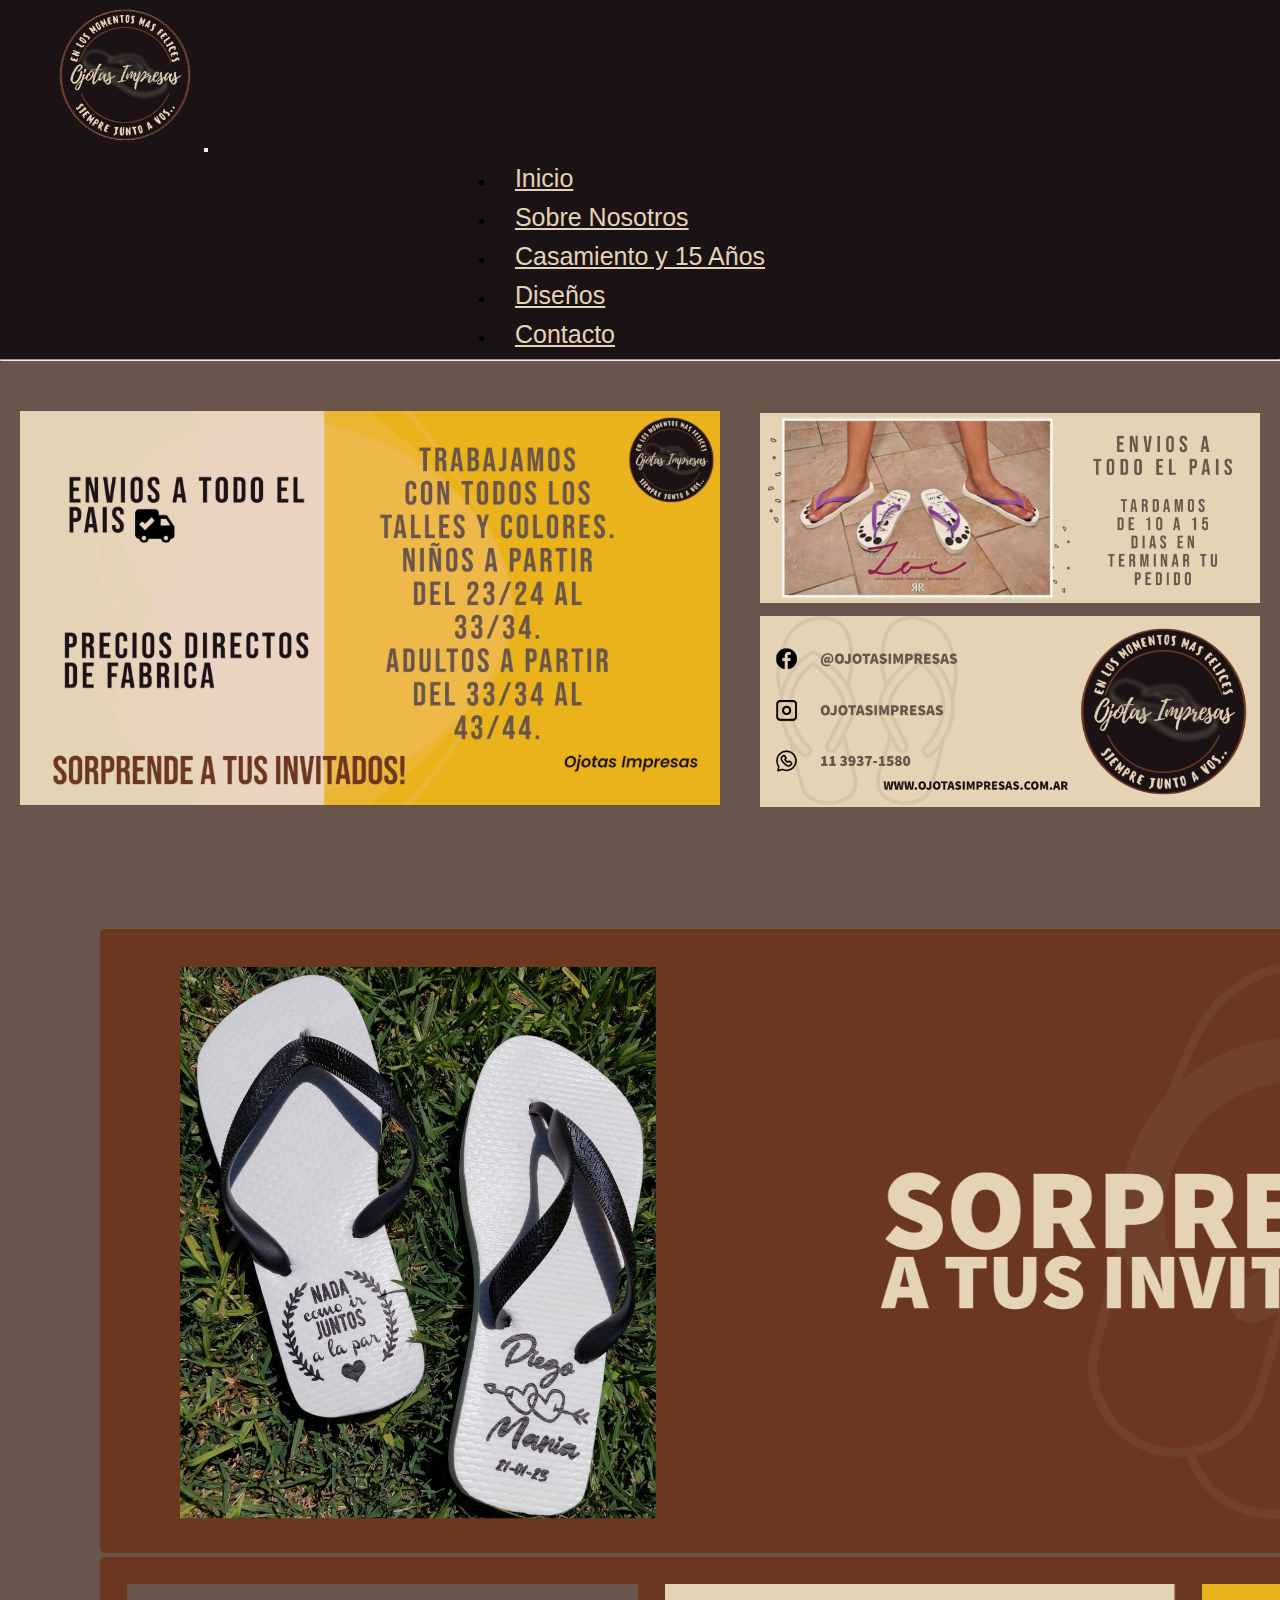
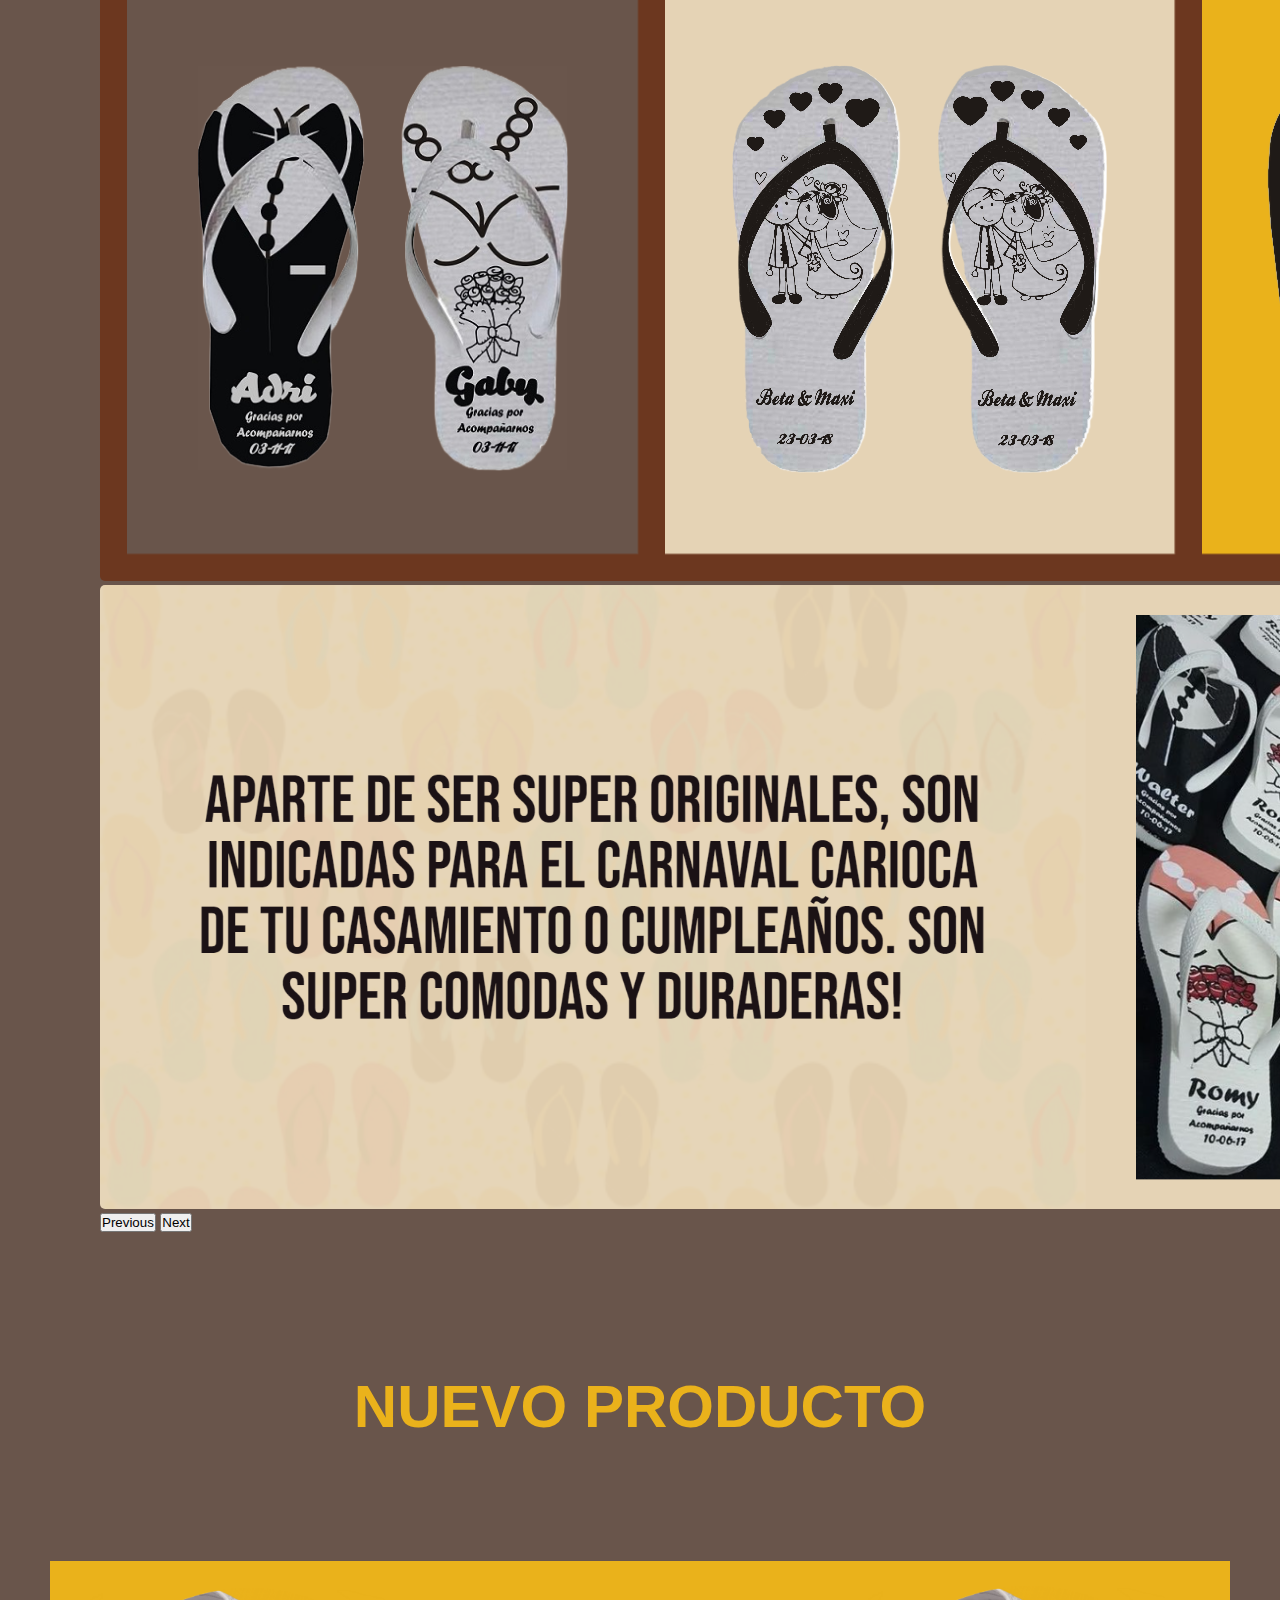
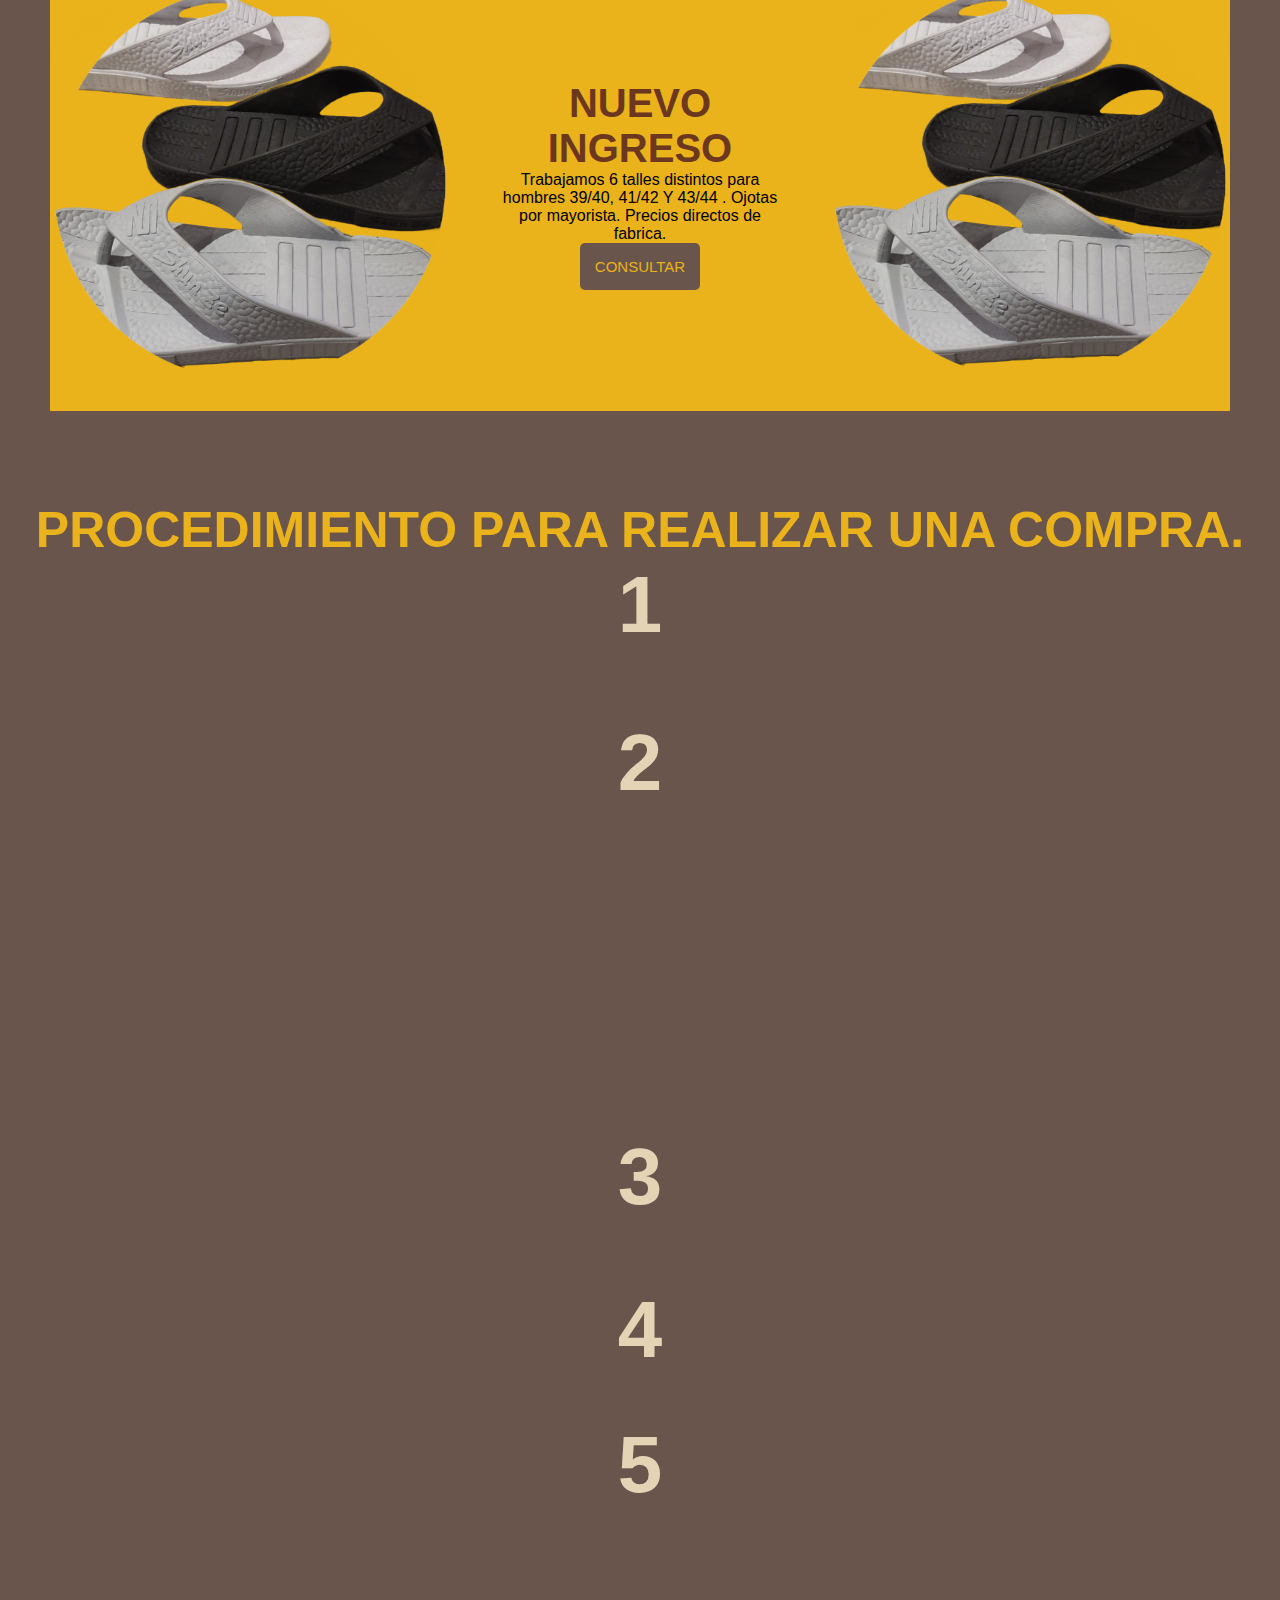
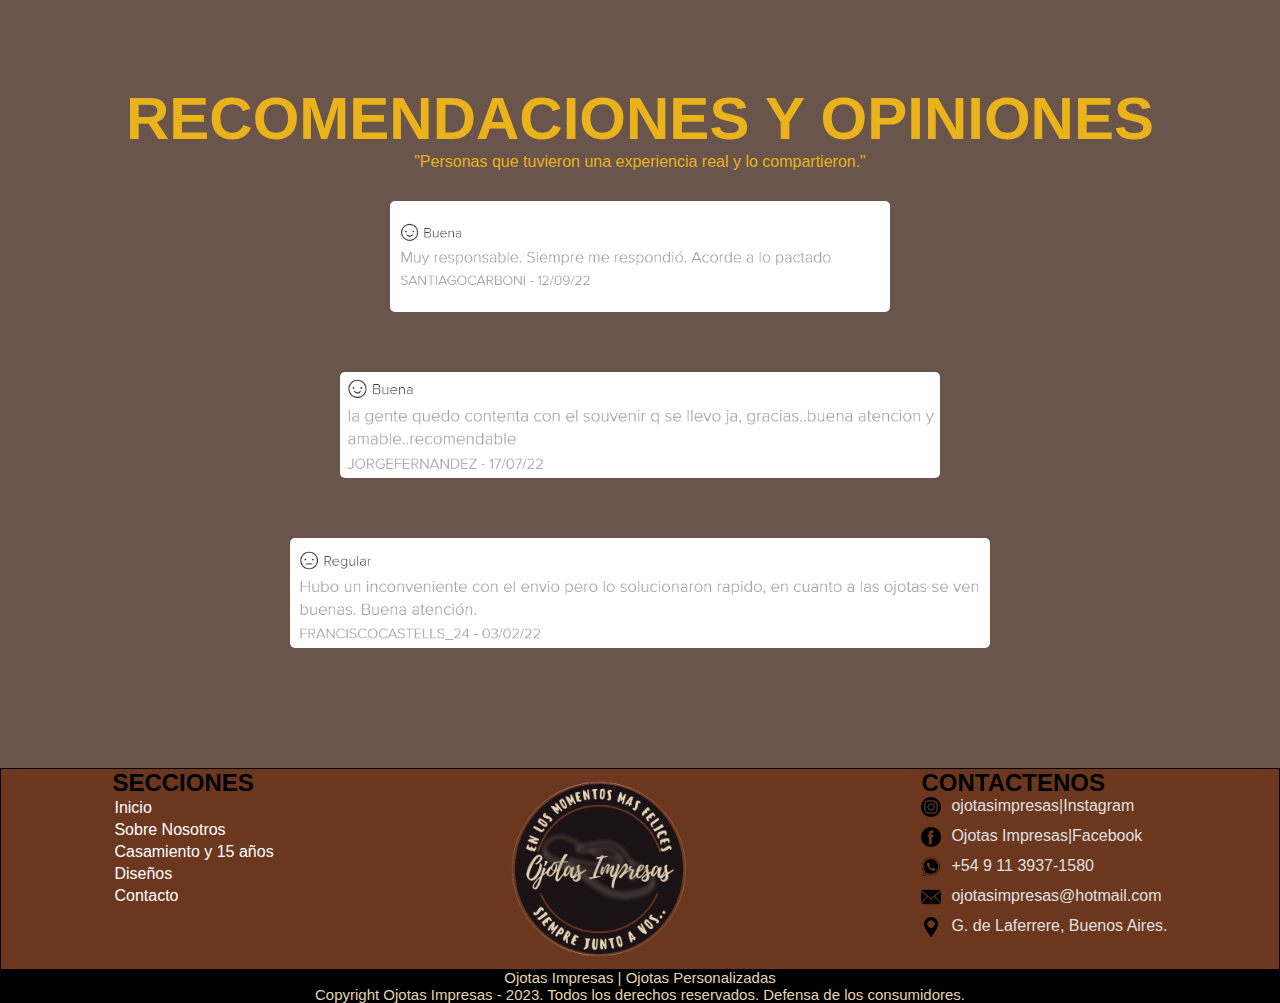
<file: index.html>
<!doctype html>
<html lang="en">

<head>
  <meta charset="utf-8">
  <meta name="viewport" content="width=device-width, initial-scale=1">
  <title>Ojotas Impresas</title>
  <link rel="stylesheet" href="style.css">
  <link href="https://cdn.jsdelivr.net/npm/bootstrap@5.2.3/dist/css/bootstrap.min.css" rel="stylesheet"
    integrity="sha384-rbsA2VBKQhggwzxH7pPCaAqO46MgnOM80zW1RWuH61DGLwZJEdK2Kadq2F9CUG65" crossorigin="anonymous">
  <link rel="stylesheet" href="https://unpkg.com/aos@next/dist/aos.css" />
</head>

<body>

  <header>
    <nav class="navbar navbar-expand-lg navbar-light colorNav">
      <div class="container-fluid">
        <img class="logoMenu" src="images/miLogo.png" alt="" width="150px">
        <button class="navbar-toggler" type="button" data-bs-toggle="collapse" data-bs-target="#navbarNav"
          aria-controls="navbarNav" aria-expanded="false" aria-label="Toggle navigation">
          <span class="navbar-toggler-icon"></span>
        </button>
        <div class="collapse navbar-collapse menuu" id="navbarNav">
          <ul class="navbar-nav">
            <li class="nav-item">
              <a class="nav-link active" aria-current="page" href="index.html">Inicio</a>
            </li>
            <li class="nav-item">
              <a class="nav-link" href="sobreNosotros.html">Sobre Nosotros</a>
            </li>
            <li class="nav-item">
              <a class="nav-link" href="casamientoInicio.html">Casamiento y 15 Años</a>
            </li>
            <li class="nav-item">
              <a class="nav-link" href="diseños.html">Diseños</a>
            </li>
            <li class="nav-item">
              <a class="nav-link" href="contacto.html">Contacto</a>
            </li>
          </ul>
        </div>
      </div>
    </nav>
    <hr class="separador">
  </header>

  <!-- menu mobile -->
  <div class="menuMobile">
    <nav class="navbar navbar-dark bg-dark">
      <div class="container-fluid">
        <img src="images/miLogo.png" alt="" width="80px">
        <button class="navbar-toggler" type="button" data-bs-toggle="offcanvas" data-bs-target="#offcanvasDarkNavbar"
          aria-controls="offcanvasDarkNavbar">
          <span class="navbar-toggler-icon"></span>
        </button>
        <div class="offcanvas offcanvas-end text-bg-dark" tabindex="-1" id="offcanvasDarkNavbar"
          aria-labelledby="offcanvasDarkNavbarLabel">
          <div class="offcanvas-header">
            <h5 class="offcanvas-title" id="offcanvasDarkNavbarLabel">Ojotas Impresas</h5>
            <button type="button" class="btn-close btn-close-white" data-bs-dismiss="offcanvas"
              aria-label="Close"></button>
          </div>
          <div class="offcanvas-body">
            <ul class="navbar-nav justify-content-end flex-grow-1 pe-3">
              <li class="nav-item">
                <a class="nav-link active" aria-current="page" href="index.html">Inicio</a>
              </li>
              <li class="nav-item">
                <a class="nav-link" href="sobreNosotros.html">Sobre Nosotros</a>
              </li>
              <li class="nav-item dropdown">
                <a class="nav-link dropdown-toggle" href="#" role="button" data-bs-toggle="dropdown"
                  aria-expanded="false">
                  Casamiento | 15 Años
                </a>
                <ul class="dropdown-menu dropdown-menu-dark">
                  <li><a class="dropdown-item" href="casamiento.html#casamientos">Casamiento</a></li>
                  <li><a class="dropdown-item" href="casamiento.html#quinceaños">15 Años</a></li>
                  <li><a class="dropdown-item" href="casamiento.html#otros">Otros</a></li>
                  <li>
                    <hr class="dropdown-divider">
                  </li>
                </ul>
              <li class="nav-item">
                <a class="nav-link" href="diseños.html">Diseños</a>
              </li>
              <li class="nav-item">
                <a class="nav-link" href="contacto.html">Contacto</a>
              </li>
              </li>
            </ul>
          </div>
        </div>
      </div>
    </nav>
  </div>

  <div class="carrousel">

    <div>
      <img src="images/fotoInicio.png" alt="" width="700px">
    </div>
    <div class="containerFotoMenu">
      <img src="images/fotoInicio6.png" alt="" width="500px" style="margin-bottom: 13px;">
      <img src="images/fotoInicio3.png" alt="" width="500px">
    </div>

  </div>
  <!-- carrusel mobile -->
  <div class="carrouselMobile">
    <img class="foto1" src="images/fotoInicio.png" alt="" width="90%">
    <img class="foto2" src="images/fotoInicio1.png" alt="" width="90%">
    <img src="images/fotoInicio3.png" alt="" width="90%">
  </div>

  <div class="carrusel">

    <div id="carouselExampleFade" class="carousel slide carousel-fade" data-bs-ride="carousel">
      <div class="carousel-inner">
        <div class="carousel-item active">
          <img style="border-radius: 5px;" src="images/carousel1.png" class="d-block w-100" alt="...">
        </div>
        <div class="carousel-item">
          <img style="border-radius: 5px;" src="images/carousel2.png" class="d-block w-100" alt="...">
        </div>
        <div class="carousel-item">
          <img style="border-radius: 5px;" src="images/carousel3.png" class="d-block w-100" alt="...">
        </div>
      </div>
      <button class="carousel-control-prev" type="button" data-bs-target="#carouselExampleFade" data-bs-slide="prev">
        <span class="carousel-control-prev-icon" aria-hidden="true"></span>
        <span class="visually-hidden">Previous</span>
      </button>
      <button class="carousel-control-next" type="button" data-bs-target="#carouselExampleFade" data-bs-slide="next">
        <span class="carousel-control-next-icon" aria-hidden="true"></span>
        <span class="visually-hidden">Next</span>
      </button>
    </div>

  </div>

  <div class="tittleNewProduct">

    <h1 class="tittleProductos">NUEVO PRODUCTO</h1>
  </div>

  <div class="contenedorNuevoProducto">

    <div class="containerNuevo">
      <img src="images/Mi proyecto (3).png" alt="" width="400px">
    </div>

    <div class="textoProducto">
      <h2 class="tittleProductos2">NUEVO INGRESO</h2>
      <p>Trabajamos 6 talles distintos para hombres 39/40, 41/42 Y 43/44 .
        Ojotas por mayorista.
        Precios directos de fabrica.
      </p>
      <a class="botonConsultar" href="contacto.html">CONSULTAR</a>
    </div>

    <div>
      <img src="images/Mi proyecto (3).png" alt="" width="400px">
    </div>


  </div>


  <div class="procedimientoCompra">
    <h1 style="font-size: 50px;" class="tittleProductos1">PROCEDIMIENTO PARA REALIZAR UNA COMPRA.</h1>
  </div>


  <div class="contenedorRecomendacionesNazi">

    <h1 style="font-size: 80px;" class="hache1">1</h1>
    <div data-aos="fade-left" data-aos-delay="200" data-aos-duration="2000" class="contenedorPaso fondo1">
      <p class="textPasos">INGRESA EN WWW.OJOTASIMPRESAS.COM.AR Y ELEGI EL DISEÑO QUE MAS TE GUSTE O HABLANOS Y CREAMOS
        TU DISEÑO!</p>
    </div>
    <h1 style="font-size: 80px;" class="hache1">2</h1>
    <div data-aos="fade-right" data-aos-delay="200" data-aos-duration="2000" class="contenedorPaso fondo2">
      <p class="textPasos">NOS ENVIAS UN MENSAJE A NUESTRO NUMERO DE WHATSAPP +54 1150149585 O PODES ENVIAR UN MAIL A
        "ojotasimpresas@hotmail.com"
        CON LOS SIGUIENTES DATOS:
      </p>
      <p class="textPasos2">- NOMBRE Y APELLIDO</p>
      <p class="textPasos2">- DNI</p>
      <p class="textPasos2">- CUIL</p>
      <p class="textPasos2">- DIRECCION</p>
      <p class="textPasos2">- CANTIDAD DE PARES</p>
      <p class="textPasos2">- ADJUNTAR DISEÑO A ELEGIR</p>
    </div>
    <h1 style="font-size: 80px;" class="hache1">3</h1>
    <div data-aos="fade-left" data-aos-delay="200" data-aos-duration="2000" class="contenedorPaso fondo3">
      <p class="textPasos1">VERIFICAMOS QUE SE HAYA ACREDITADO LA SEÑA O EL PAGO Y EMPEZAMOS A ARMAR TU PEDIDO </p>
    </div>
    <h1 style="font-size: 80px;" class="hache1">4</h1>
    <div data-aos="fade-right" data-aos-delay="200" data-aos-duration="2000" class="contenedorPaso fondo4">
      <p class="textPasos">PACTAMOS UNA FECHA DE ENTREGA APROXIMADA</p>
    </div>
    <h1 style="font-size: 80px;" class="hache1">5</h1>
    <div data-aos="fade-left" data-aos-delay="200" data-aos-duration="2000" class="contenedorPaso fondo5">
      <p class="textPasos">TERMINAMOS TU PEDIDO LO ENVIAMOS A LA TERMINAL Y LISTO!</p>
    </div>


  </div>

  <div class="recomend">
    <h1 class="tittleProductos1">RECOMENDACIONES Y OPINIONES</h1>
    <p>"Personas que tuvieron una experiencia real y lo compartieron."</p>
  </div>

  <div class="containerRecom">
    <img class="imgIzq" src="images/cliente1.png" alt="" width="500px">
    <img class="imgIzq" src="images/cliente3.png" alt="" width="600px">
    <img class="imgIzq" src="images/cliente2.png" alt="" width="700px">
  </div>

  <footer class="footer">

    <div class="sections">
      <h2 class="letraFooter" style="color: black; font-weight: 600;">SECCIONES</h2>
      <a class="aFooter" href="index.html">Inicio</a>
      <a class="aFooter" href="sobreNosotros.html">Sobre Nosotros</a>
      <a class="aFooter" href="casamientoInicio.html">Casamiento y 15 años</a>
      <a class="aFooter" href="diseños.html">Diseños</a>
      <a class="aFooter" href="contacto.html">Contacto</a>
    </div>

    <div class="metodosPago">

      <img src="images/miLogo.png" alt="" width="200px">

    </div>

    <div class="contactanos">
      <h2 class="letraFooter" style="color: black; font-weight: 600;">CONTACTENOS</h2>
      <div class="containerContactanos">
        <img src="images/icono-instagram.png" alt="" width="20px">
        ojotasimpresas|Instagram
      </div>

      <div class="containerContactanos">
        <img src="images/icono-facebook.png" alt="" width="20px">
        Ojotas Impresas|Facebook
      </div>

      <div class="containerContactanos">
        <img src="images/icono-whatsapp.png" alt="" width="20px">
        +54 9 11 3937-1580
      </div>

      <div class="containerContactanos">
        <img src="images/sobre-de-correo-electronico.png" alt="" width="20px">
        ojotasimpresas@hotmail.com
      </div>

      <div class="containerContactanos">
        <img src="images/marcador-de-posicion.png" alt="" width="20px">
        G. de Laferrere, Buenos Aires.
      </div>
    </div>



  </footer>
  <div class="derechos">
    <p class="textDerechos">Ojotas Impresas | Ojotas Personalizadas</p>
    <p class="textDerechos">Copyright Ojotas Impresas - 2023. Todos los derechos reservados. Defensa de los
      consumidores.</p>
  </div>


  <script src="https://unpkg.com/aos@next/dist/aos.js"></script>
  <script src="https://unpkg.com/aos@next/dist/aos.js"></script>
  <script>
    AOS.init();
  </script>
  <script src="https://cdn.jsdelivr.net/npm/bootstrap@5.2.3/dist/js/bootstrap.bundle.min.js"
    integrity="sha384-kenU1KFdBIe4zVF0s0G1M5b4hcpxyD9F7jL+jjXkk+Q2h455rYXK/7HAuoJl+0I4"
    crossorigin="anonymous"></script>
</body>

</html>
</file>
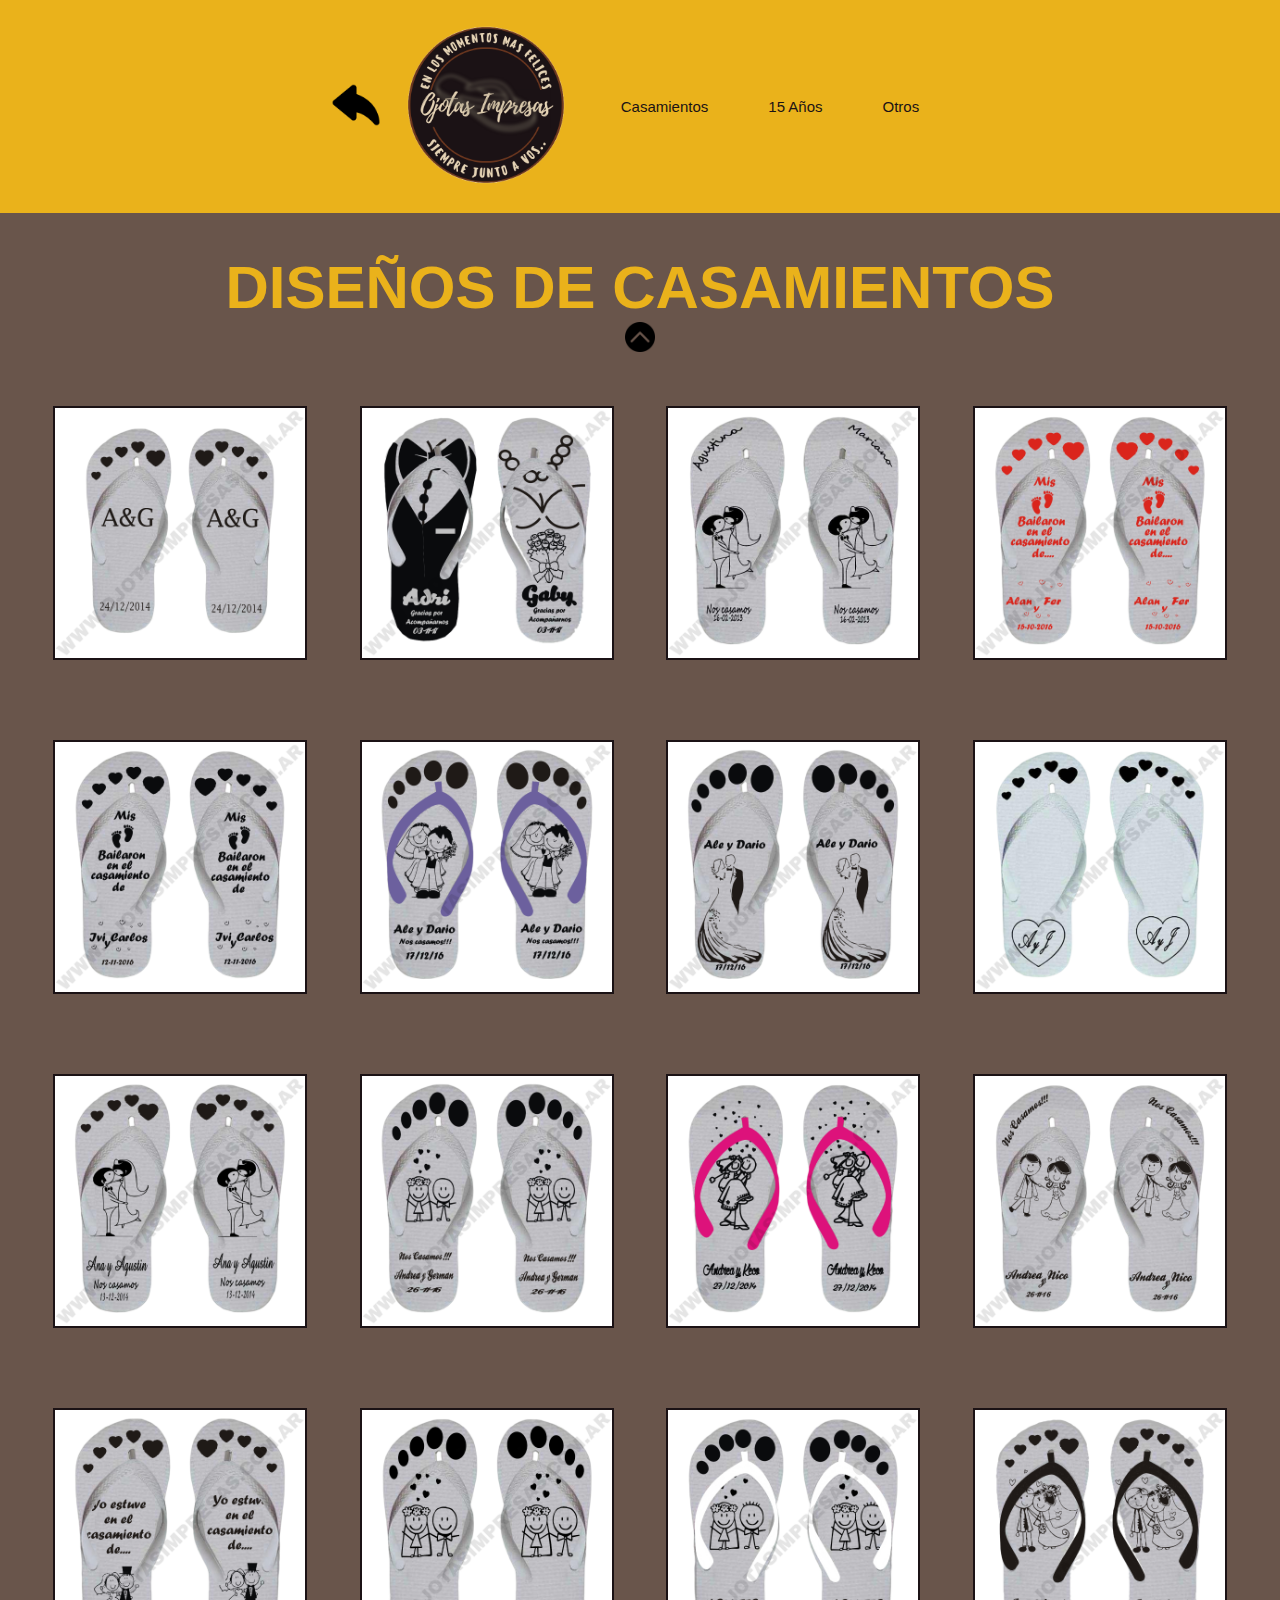
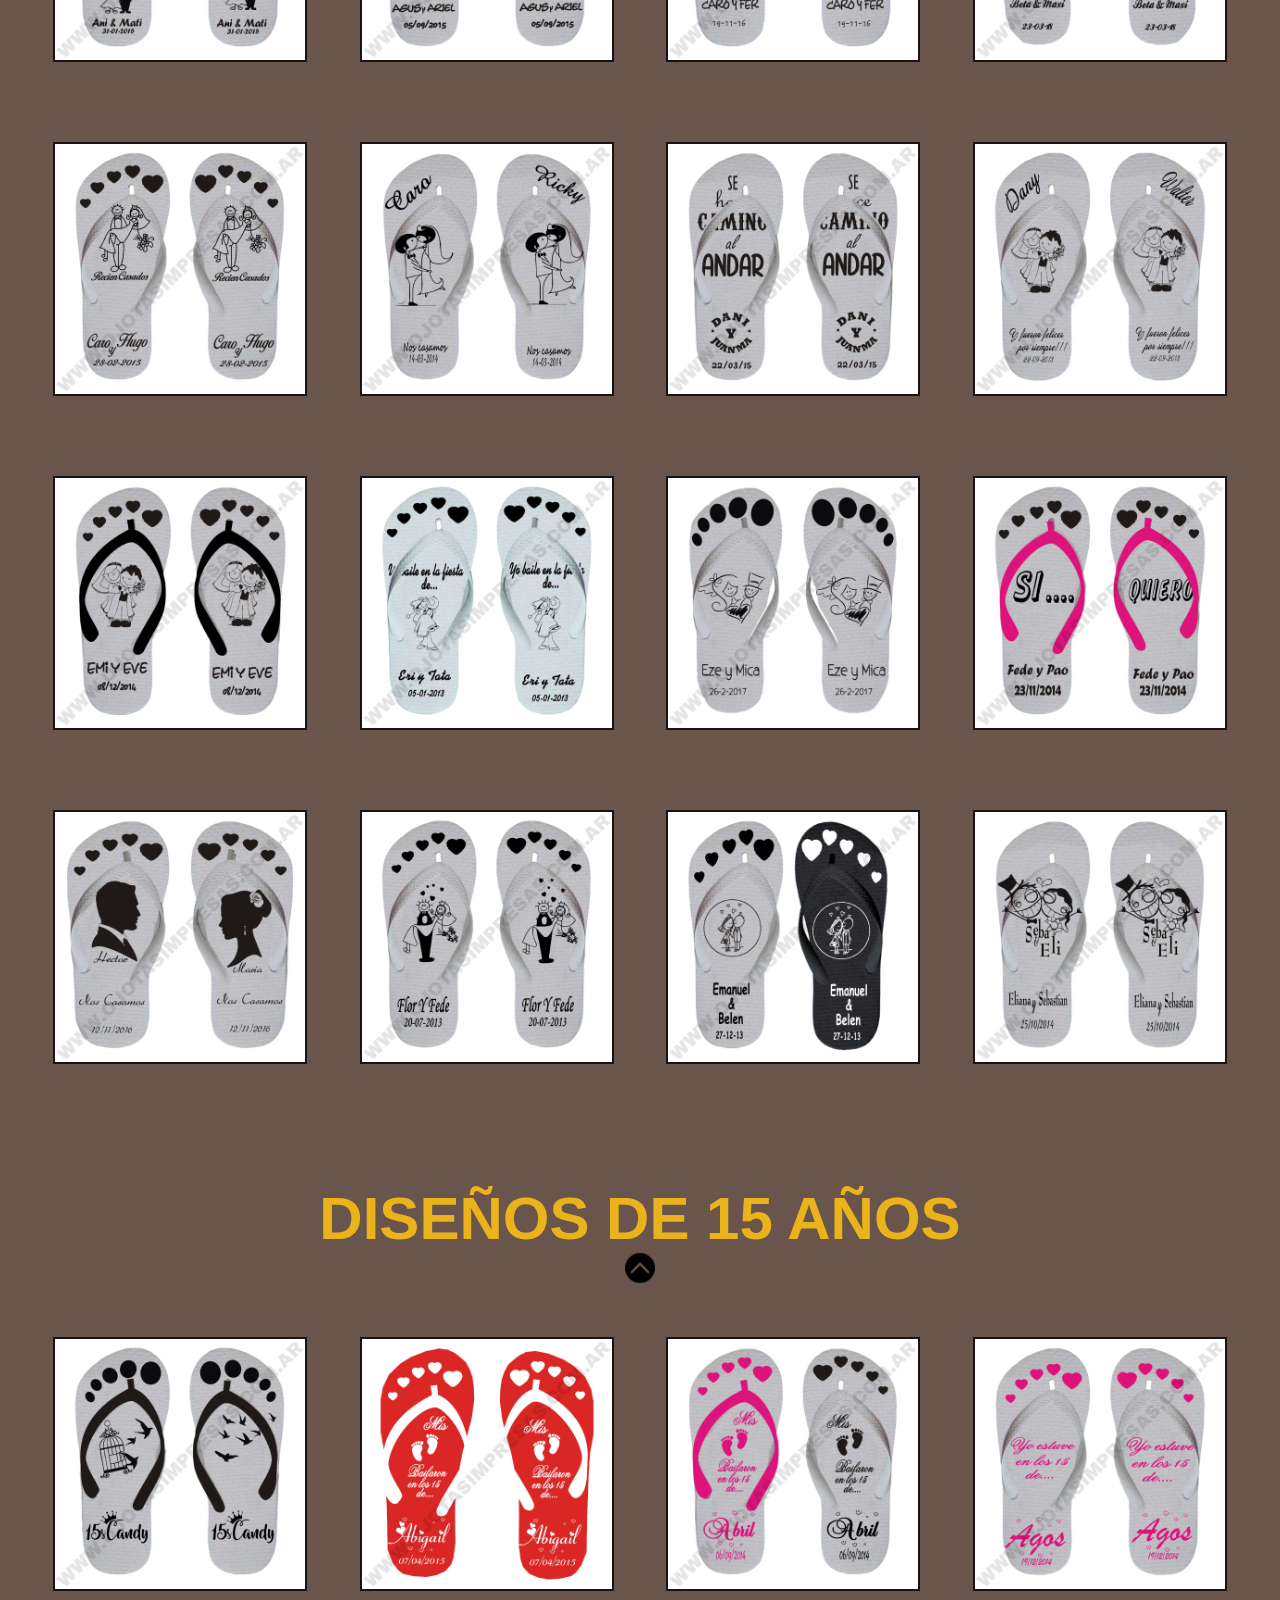
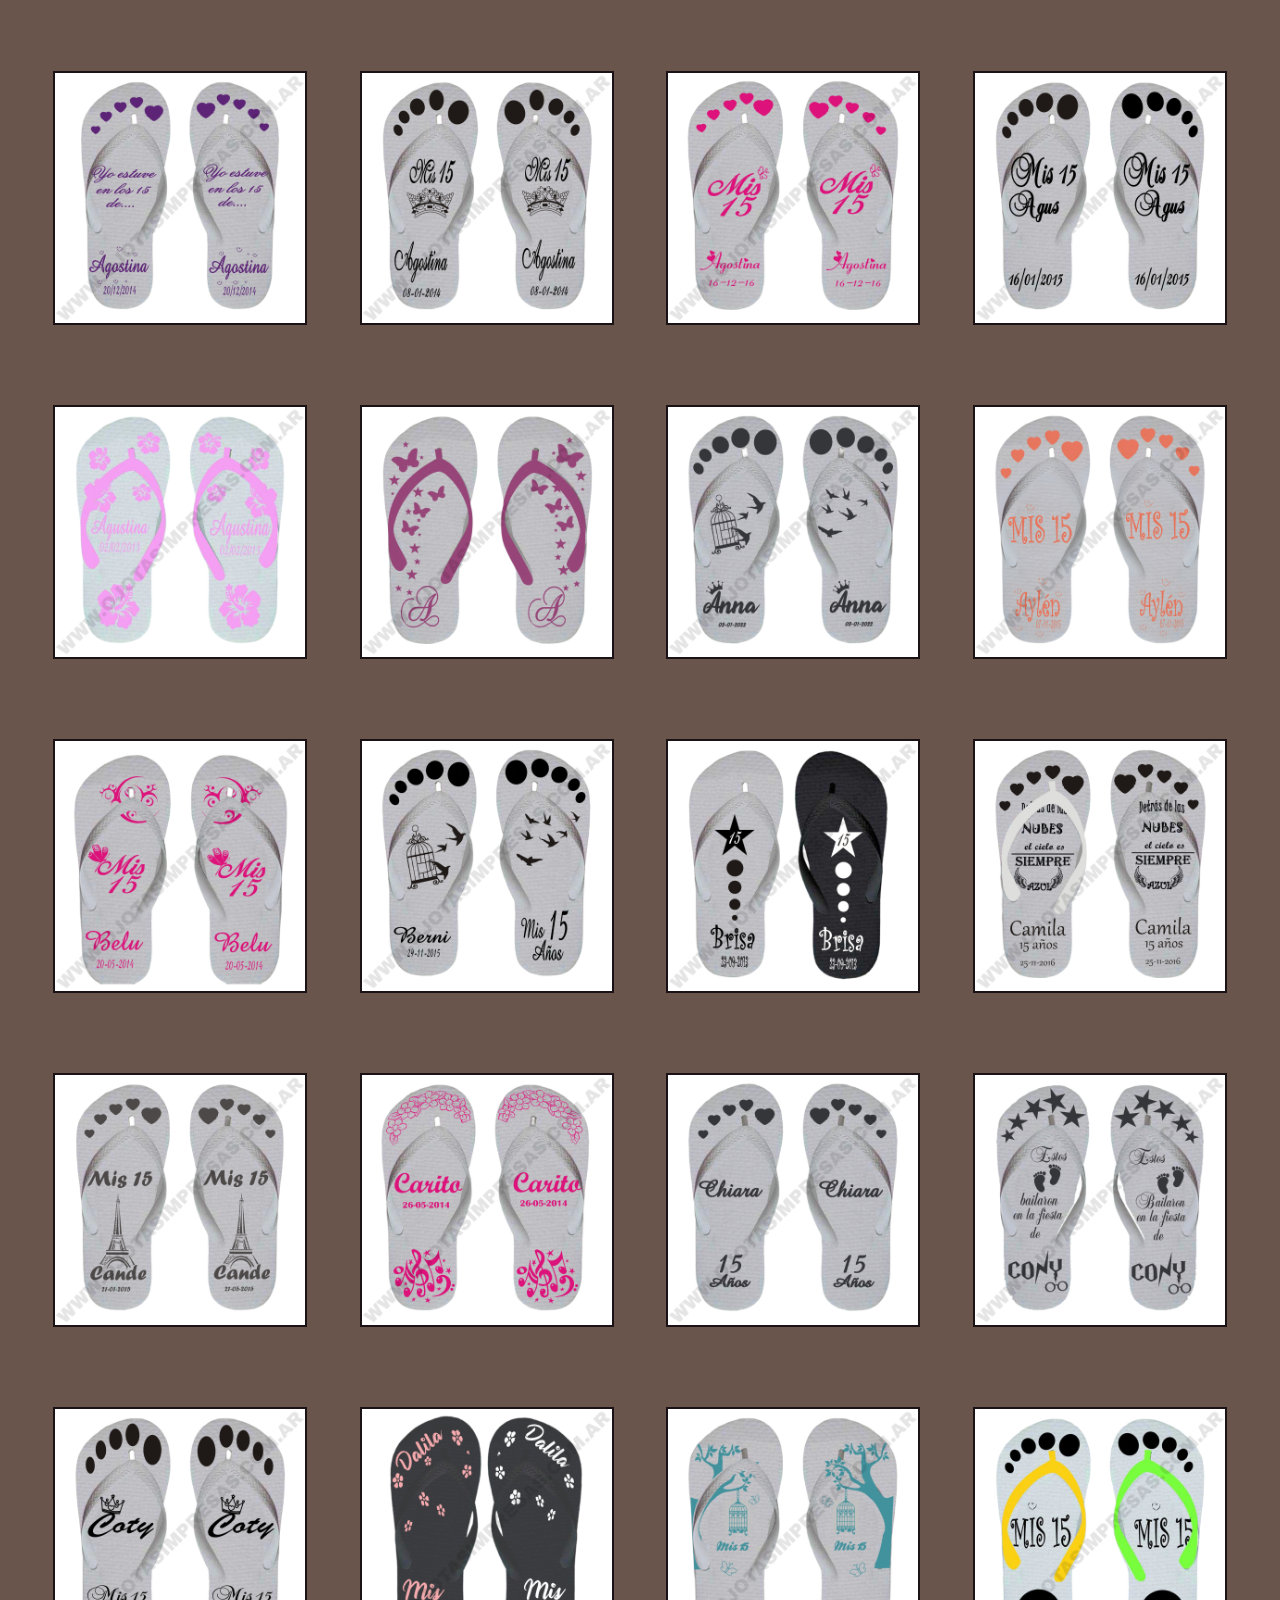
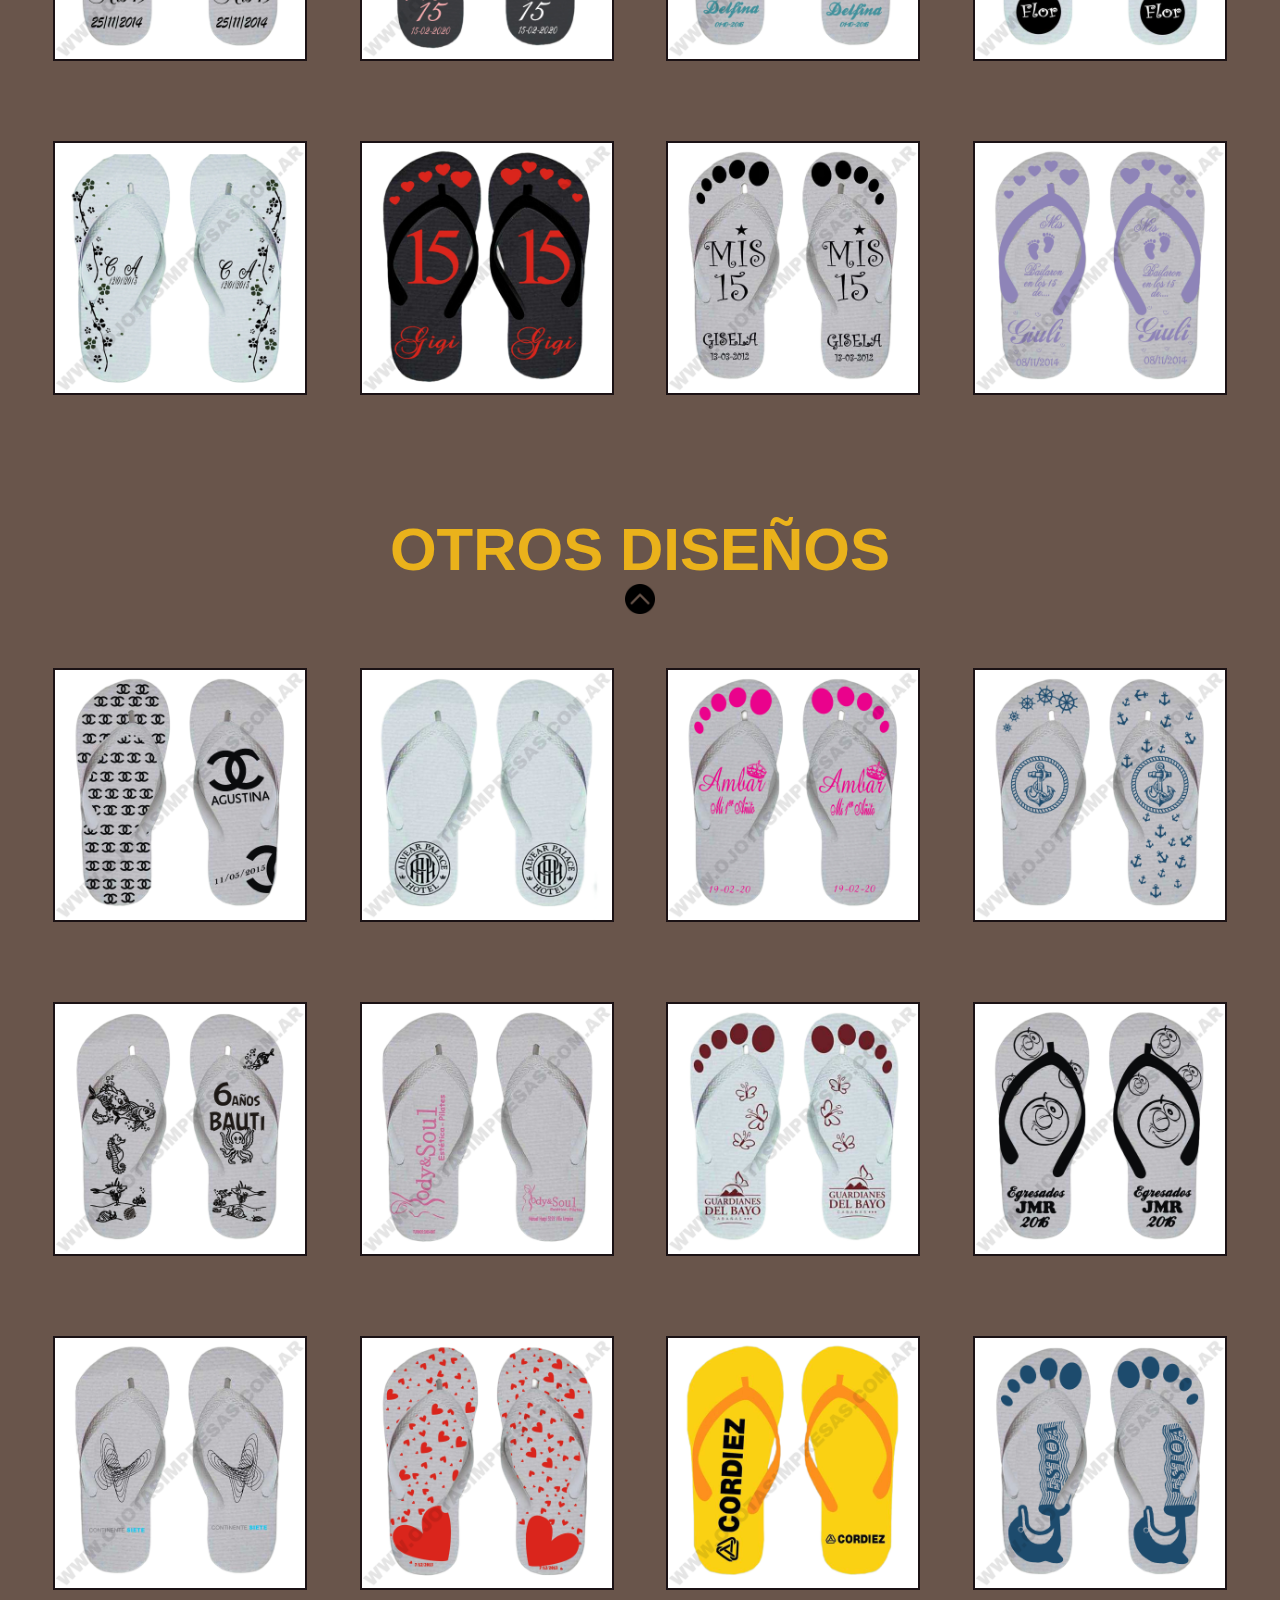
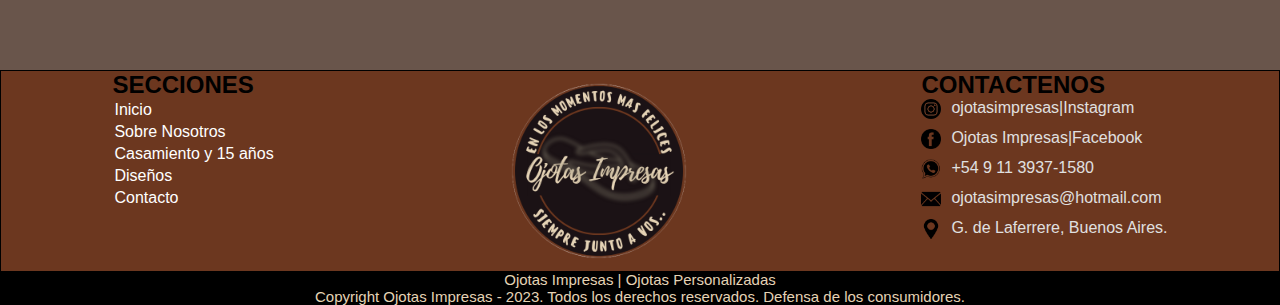
<file: casamiento.html>
<!doctype html>
<html lang="en">

<head>
    <meta charset="utf-8">
    <meta name="viewport" content="width=device-width, initial-scale=1">
    <title>Ojotas Impresas</title>
    <link rel="stylesheet" href="style.css">
    <link href="https://cdn.jsdelivr.net/npm/bootstrap@5.2.3/dist/css/bootstrap.min.css" rel="stylesheet"
        integrity="sha384-rbsA2VBKQhggwzxH7pPCaAqO46MgnOM80zW1RWuH61DGLwZJEdK2Kadq2F9CUG65" crossorigin="anonymous">
    <link rel="stylesheet" href="https://unpkg.com/aos@next/dist/aos.css" />
</head>

<body>

    <div id="home">
        <ul class="divMenu">
            <div>
                <a href="casamientoInicio.html">
                    <img src="images/volver.png" width="50px" alt="">
                </a>
            </div>
            <li class="aMenu">
                <img src="images/miLogo.png" alt="" width="180px">
            </li>
            <li class="aMenu">
                <a class="aMenu" href="#casamientos">Casamientos</a>
            </li>
            <li class="aMenu">
                <a class="aMenu" href="#15años">15 Años</a>
            </li>
            <li class="aMenu">
                <a class="aMenu" href="#otros">Otros</a>
            </li>
        </ul>
    </div>

    <!-- menu mobile -->
    <div class="menuMobile">
        <nav class="navbar navbar-dark bg-dark">
            <div class="container-fluid">
                <img src="images/miLogo.png" alt="" width="80px">
                <button class="navbar-toggler" type="button" data-bs-toggle="offcanvas"
                    data-bs-target="#offcanvasDarkNavbar" aria-controls="offcanvasDarkNavbar">
                    <span class="navbar-toggler-icon"></span>
                </button>
                <div class="offcanvas offcanvas-end text-bg-dark" tabindex="-1" id="offcanvasDarkNavbar"
                    aria-labelledby="offcanvasDarkNavbarLabel">
                    <div class="offcanvas-header">
                        <h5 class="offcanvas-title" id="offcanvasDarkNavbarLabel">Ojotas Impresas</h5>
                        <button type="button" class="btn-close btn-close-white" data-bs-dismiss="offcanvas"
                            aria-label="Close"></button>
                    </div>
                    <div class="offcanvas-body">
                        <ul class="navbar-nav justify-content-end flex-grow-1 pe-3">
                            <li class="nav-item">
                                <a class="nav-link active" aria-current="page" href="index.html">Inicio</a>
                            </li>
                            <li class="nav-item">
                                <a class="nav-link" href="sobreNosotros.html">Sobre Nosotros</a>
                            </li>
                            <li class="nav-item dropdown">
                                <a class="nav-link dropdown-toggle" href="#" role="button" data-bs-toggle="dropdown"
                                    aria-expanded="false">
                                    Casamiento | 15 Años
                                </a>
                                <ul class="dropdown-menu dropdown-menu-dark">
                                    <li><a class="dropdown-item" href="casamiento.html#casamientos">Casamiento</a></li>
                                    <li><a class="dropdown-item" href="casamiento.html#quinceaños">15 Años</a></li>
                                    <li><a class="dropdown-item" href="casamiento.html#otros">Otros</a></li>
                                    <li>
                                        <hr class="dropdown-divider">
                                    </li>
                                </ul>
                            <li class="nav-item">
                                <a class="nav-link" href="diseños.html">Diseños</a>
                            </li>
                            <li class="nav-item">
                                <a class="nav-link" href="contacto.html">Contacto</a>
                            </li>
                            </li>
                        </ul>
                    </div>
                </div>
            </div>
        </nav>
    </div>

    <div class="flechaArriba">

        <h1 id="casamientos" class="tittleProductos10"> DISEÑOS DE CASAMIENTOS</h1>
        <a href="#home">
            <img src="images/chevron-flecha-hacia-arriba.png" alt="" width="30px">
        </a>
    </div>

    <div>
        <div class="containerCasamiento">
            <img class="imgBorder" src="images/casamiento1.jpg" alt="" width="250px">
            <img class="imgBorder" src="images/casamiento2.jpg" alt="" width="250px">
            <img class="imgBorder" src="images/casamiento3.jpg" alt="" width="250px">
            <img class="imgBorder" src="images/casamiento4.jpg" alt="" width="250px">
        </div>
        <div class="containerCasamiento">
            <img class="imgBorder" src="images/casamiento5.jpg" alt="" width="250px">
            <img class="imgBorder" src="images/casamiento6.jpg" alt="" width="250px">
            <img class="imgBorder" src="images/casamiento7.jpg" alt="" width="250px">
            <img class="imgBorder" src="images/casamiento8.jpg" alt="" width="250px">
        </div>
        <div class="containerCasamiento">
            <img class="imgBorder" src="images/casamiento9.jpg" alt="" width="250px">
            <img class="imgBorder" src="images/casamiento11.jpg" alt="" width="250px">
            <img class="imgBorder" src="images/casamiento12.jpg" alt="" width="250px">
            <img class="imgBorder" src="images/casamiento13.jpg" alt="" width="250px">
        </div>
        <div class="containerCasamiento">
            <img class="imgBorder" src="images/casamiento14.jpg" alt="" width="250px">
            <img class="imgBorder" src="images/casamiento15.jpg" alt="" width="250px">
            <img class="imgBorder" src="images/casamiento16.jpg" alt="" width="250px">
            <img class="imgBorder" src="images/casamiento17.jpg" alt="" width="250px">
        </div>
        <div class="containerCasamiento">
            <img class="imgBorder" src="images/casamiento18.jpg" alt="" width="250px">
            <img class="imgBorder" src="images/casamiento19.jpg" alt="" width="250px">
            <img class="imgBorder" src="images/casamiento20.jpg" alt="" width="250px">
            <img class="imgBorder" src="images/casamiento21.jpg" alt="" width="250px">
        </div>
        <div class="containerCasamiento">
            <img class="imgBorder" src="images/casamiento22.jpg" alt="" width="250px">
            <img class="imgBorder" src="images/casamiento23.jpg" alt="" width="250px">
            <img class="imgBorder" src="images/casamiento24.jpg" alt="" width="250px">
            <img class="imgBorder" src="images/casamiento25.jpg" alt="" width="250px">
        </div>
        <div class="containerCasamiento">
            <img class="imgBorder" src="images/casamiento26.jpg" alt="" width="250px">
            <img class="imgBorder" src="images/casamiento27.jpg" alt="" width="250px">
            <img class="imgBorder" src="images/casamiento28.jpg" alt="" width="250px">
            <img class="imgBorder" src="images/casamiento29.jpg" alt="" width="250px">
        </div>
    </div>

    <div class="flechaArriba">

        <h1 id="15años" class="tittleProductos10"> DISEÑOS DE 15 AÑOS</h1>
        <a href="#home">
            <img src="images/chevron-flecha-hacia-arriba.png" alt="" width="30px">
        </a>
    </div>

    <div>
        <div class="containerCasamiento">
            <img class="imgBorder" src="images/quinceaños.jpg" alt="" width="250px">
            <img class="imgBorder" src="images/quinceaños1.jpg" alt="" width="250px">
            <img class="imgBorder" src="images/quinceaños2.jpg" alt="" width="250px">
            <img class="imgBorder" src="images/quinceaños3.jpg" alt="" width="250px">
        </div>
        <div class="containerCasamiento">
            <img class="imgBorder" src="images/quinceaños4.jpg" alt="" width="250px">
            <img class="imgBorder" src="images/quinceaños5.jpg" alt="" width="250px">
            <img class="imgBorder" src="images/quinceaños6.jpg" alt="" width="250px">
            <img class="imgBorder" src="images/quinceaños7.jpg" alt="" width="250px">
        </div>
        <div class="containerCasamiento">
            <img class="imgBorder" src="images/quinceaños8.jpg" alt="" width="250px">
            <img class="imgBorder" src="images/quinceaños9.jpg" alt="" width="250px">
            <img class="imgBorder" src="images/quinceaños10.jpg" alt="" width="250px">
            <img class="imgBorder" src="images/quinceaños11.jpg" alt="" width="250px">
        </div>
        <div class="containerCasamiento">
            <img class="imgBorder" src="images/quinceaños12.jpg" alt="" width="250px">
            <img class="imgBorder" src="images/quinceaños13.jpg" alt="" width="250px">
            <img class="imgBorder" src="images/quinceaños14.jpg" alt="" width="250px">
            <img class="imgBorder" src="images/quinceaños15.jpg" alt="" width="250px">
        </div>
        <div class="containerCasamiento">
            <img class="imgBorder" src="images/quinceaños16.jpg" alt="" width="250px">
            <img class="imgBorder" src="images/quinceaños17.jpg" alt="" width="250px">
            <img class="imgBorder" src="images/quinceaños18.jpg" alt="" width="250px">
            <img class="imgBorder" src="images/quinceaños19.jpg" alt="" width="250px">
        </div>
        <div class="containerCasamiento">
            <img class="imgBorder" src="images/quinceaños20.jpg" alt="" width="250px">
            <img class="imgBorder" src="images/quinceaños21.jpg" alt="" width="250px">
            <img class="imgBorder" src="images/quinceaños22.jpg" alt="" width="250px">
            <img class="imgBorder" src="images/quinceaños23.jpg" alt="" width="250px">
        </div>
        <div class="containerCasamiento">
            <img class="imgBorder" src="images/quinceaños24.jpg" alt="" width="250px">
            <img class="imgBorder" src="images/quinceaños25.jpg" alt="" width="250px">
            <img class="imgBorder" src="images/quinceaños26.jpg" alt="" width="250px">
            <img class="imgBorder" src="images/quinceaños27.jpg" alt="" width="250px">
        </div>
    </div>

    <div class="flechaArriba">

        <h1 id="otros" class="tittleProductos10"> OTROS DISEÑOS</h1>
        <a href="#home">
            <img src="images/chevron-flecha-hacia-arriba.png" alt="" width="30px">
        </a>
    </div>

    <div>
        <div class="containerCasamiento">
            <img class="imgBorder" src="images/otros1.jpg" alt="" width="250px">
            <img class="imgBorder" src="images/otros2.jpg" alt="" width="250px">
            <img class="imgBorder" src="images/otros3.jpg" alt="" width="250px">
            <img class="imgBorder" src="images/otros4.jpg" alt="" width="250px">
        </div>
        <div class="containerCasamiento">
            <img class="imgBorder" src="images/otros5.jpg" alt="" width="250px">
            <img class="imgBorder" src="images/otros6.jpg" alt="" width="250px">
            <img class="imgBorder" src="images/otros7.jpg" alt="" width="250px">
            <img class="imgBorder" src="images/otros8.jpg" alt="" width="250px">
        </div>
        <div class="containerCasamiento">
            <img class="imgBorder" src="images/otros9.jpg" alt="" width="250px">
            <img class="imgBorder" src="images/otros10.jpg" alt="" width="250px">
            <img class="imgBorder" src="images/otros11.jpg" alt="" width="250px">
            <img class="imgBorder" src="images/otros12.jpg" alt="" width="250px">
        </div>

    </div>



    <footer class="footer">

        <div class="sections">
            <h2 class="letraFooter" style="color: black; font-weight: 600;">SECCIONES</h2>
            <a class="aFooter" href="index.html">Inicio</a>
            <a class="aFooter" href="sobreNosotros.html">Sobre Nosotros</a>
            <a class="aFooter" href="casamientoInicio.html">Casamiento y 15 años</a>
            <a class="aFooter" href="diseños.html">Diseños</a>
            <a class="aFooter" href="contacto.html">Contacto</a>
        </div>

        <div class="metodosPago">

            <img src="images/miLogo.png" alt="" width="200px">

        </div>

        <div class="contactanos">
            <h2 class="letraFooter" style="color: black; font-weight: 600;">CONTACTENOS</h2>
            <div class="containerContactanos">
                <img src="images/icono-instagram.png" alt="" width="20px">
                ojotasimpresas|Instagram
            </div>

            <div class="containerContactanos">
                <img src="images/icono-facebook.png" alt="" width="20px">
                Ojotas Impresas|Facebook
            </div>

            <div class="containerContactanos">
                <img src="images/icono-whatsapp.png" alt="" width="20px">
                +54 9 11 3937-1580
            </div>

            <div class="containerContactanos">
                <img src="images/sobre-de-correo-electronico.png" alt="" width="20px">
                ojotasimpresas@hotmail.com
            </div>

            <div class="containerContactanos">
                <img src="images/marcador-de-posicion.png" alt="" width="20px">
                G. de Laferrere, Buenos Aires.
            </div>
        </div>



    </footer>
    <div class="derechos">
        <p class="textDerechos">Ojotas Impresas | Ojotas Personalizadas</p>
        <p class="textDerechos">Copyright Ojotas Impresas - 2023. Todos los derechos reservados. Defensa de los
            consumidores.</p>
    </div>
</body>

<script src="https://unpkg.com/aos@next/dist/aos.js"></script>
<script src="https://unpkg.com/aos@next/dist/aos.js"></script>
<script>
    AOS.init();
</script>
<script src="https://cdn.jsdelivr.net/npm/bootstrap@5.2.3/dist/js/bootstrap.bundle.min.js"
    integrity="sha384-kenU1KFdBIe4zVF0s0G1M5b4hcpxyD9F7jL+jjXkk+Q2h455rYXK/7HAuoJl+0I4"
    crossorigin="anonymous"></script>

</html>
</file>
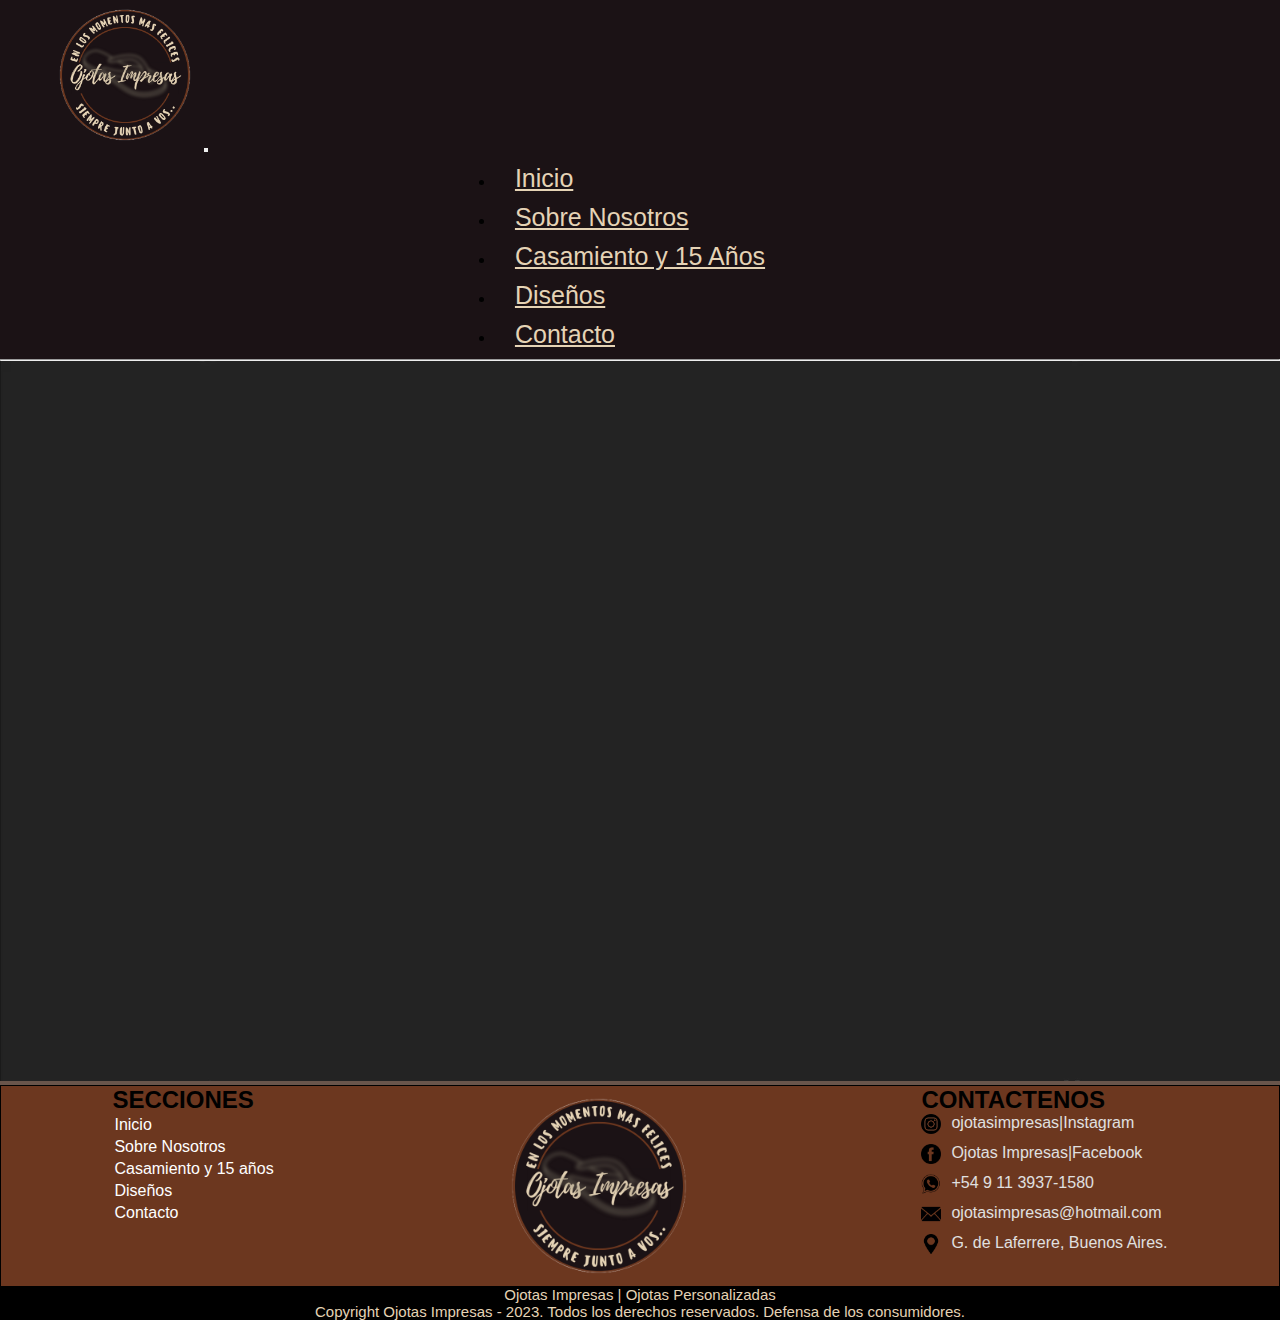
<file: casamientoInicio.html>
<!doctype html>
<html lang="en">

<head>
    <meta charset="utf-8">
    <meta name="viewport" content="width=device-width, initial-scale=1">
    <title>Ojotas Impresas</title>
    <link rel="stylesheet" href="style.css">
    <link href="https://cdn.jsdelivr.net/npm/bootstrap@5.2.3/dist/css/bootstrap.min.css" rel="stylesheet"
        integrity="sha384-rbsA2VBKQhggwzxH7pPCaAqO46MgnOM80zW1RWuH61DGLwZJEdK2Kadq2F9CUG65" crossorigin="anonymous">
    <link rel="stylesheet" href="https://unpkg.com/aos@next/dist/aos.css" />
</head>

<body>
    <header>
        <nav class="navbar navbar-expand-lg navbar-light colorNav">
            <div class="container-fluid">
                <img class="logoMenu" src="images/miLogo.png" alt="" width="150px">
                <button class="navbar-toggler" type="button" data-bs-toggle="collapse" data-bs-target="#navbarNav"
                    aria-controls="navbarNav" aria-expanded="false" aria-label="Toggle navigation">
                    <span class="navbar-toggler-icon"></span>
                </button>
                <div class="collapse navbar-collapse menuu" id="navbarNav">
                    <ul class="navbar-nav">
                        <li class="nav-item">
                            <a class="nav-link active" aria-current="page" href="index.html">Inicio</a>
                        </li>
                        <li class="nav-item">
                            <a class="nav-link" href="sobreNosotros.html">Sobre Nosotros</a>
                        </li>
                        <li class="nav-item">
                            <a class="nav-link" href="casamientoInicio.html">Casamiento y 15 Años</a>
                        </li>
                        <li class="nav-item">
                            <a class="nav-link" href="diseños.html">Diseños</a>
                        </li>
                        <li class="nav-item">
                            <a class="nav-link" href="contacto.html">Contacto</a>
                        </li>
                    </ul>
                </div>
            </div>
        </nav>
        <hr class="separador">
    </header>
    <div>

        <a href="casamiento.html">
            <video autoplay loop src="images/bannerCasamientos.mp4" width="100%"></video>
        </a>
    </div>

    <footer class="footer">

        <div class="sections">
            <h2 class="letraFooter" style="color: black; font-weight: 600;">SECCIONES</h2>
            <a class="aFooter" href="index.html">Inicio</a>
            <a class="aFooter" href="sobreNosotros.html">Sobre Nosotros</a>
            <a class="aFooter" href="casamientoInicio.html">Casamiento y 15 años</a>
            <a class="aFooter" href="diseños.html">Diseños</a>
            <a class="aFooter" href="contacto.html">Contacto</a>
        </div>

        <div class="metodosPago">

            <img src="images/miLogo.png" alt="" width="200px">

        </div>

        <div class="contactanos">
            <h2 class="letraFooter" style="color: black; font-weight: 600;">CONTACTENOS</h2>
            <div class="containerContactanos">
                <img src="images/icono-instagram.png" alt="" width="20px">
                ojotasimpresas|Instagram
            </div>

            <div class="containerContactanos">
                <img src="images/icono-facebook.png" alt="" width="20px">
                Ojotas Impresas|Facebook
            </div>

            <div class="containerContactanos">
                <img src="images/icono-whatsapp.png" alt="" width="20px">
                +54 9 11 3937-1580
            </div>

            <div class="containerContactanos">
                <img src="images/sobre-de-correo-electronico.png" alt="" width="20px">
                ojotasimpresas@hotmail.com
            </div>

            <div class="containerContactanos">
                <img src="images/marcador-de-posicion.png" alt="" width="20px">
                G. de Laferrere, Buenos Aires.
            </div>
        </div>



    </footer>
    <div class="derechos">
        <p class="textDerechos">Ojotas Impresas | Ojotas Personalizadas</p>
        <p class="textDerechos">Copyright Ojotas Impresas - 2023. Todos los derechos reservados. Defensa de los
            consumidores.</p>
    </div>
</body>

<script src="https://unpkg.com/aos@next/dist/aos.js"></script>
<script src="https://unpkg.com/aos@next/dist/aos.js"></script>
<script>
    AOS.init();
</script>
<script src="https://cdn.jsdelivr.net/npm/bootstrap@5.2.3/dist/js/bootstrap.bundle.min.js"
    integrity="sha384-kenU1KFdBIe4zVF0s0G1M5b4hcpxyD9F7jL+jjXkk+Q2h455rYXK/7HAuoJl+0I4"
    crossorigin="anonymous"></script>

</html>
</file>
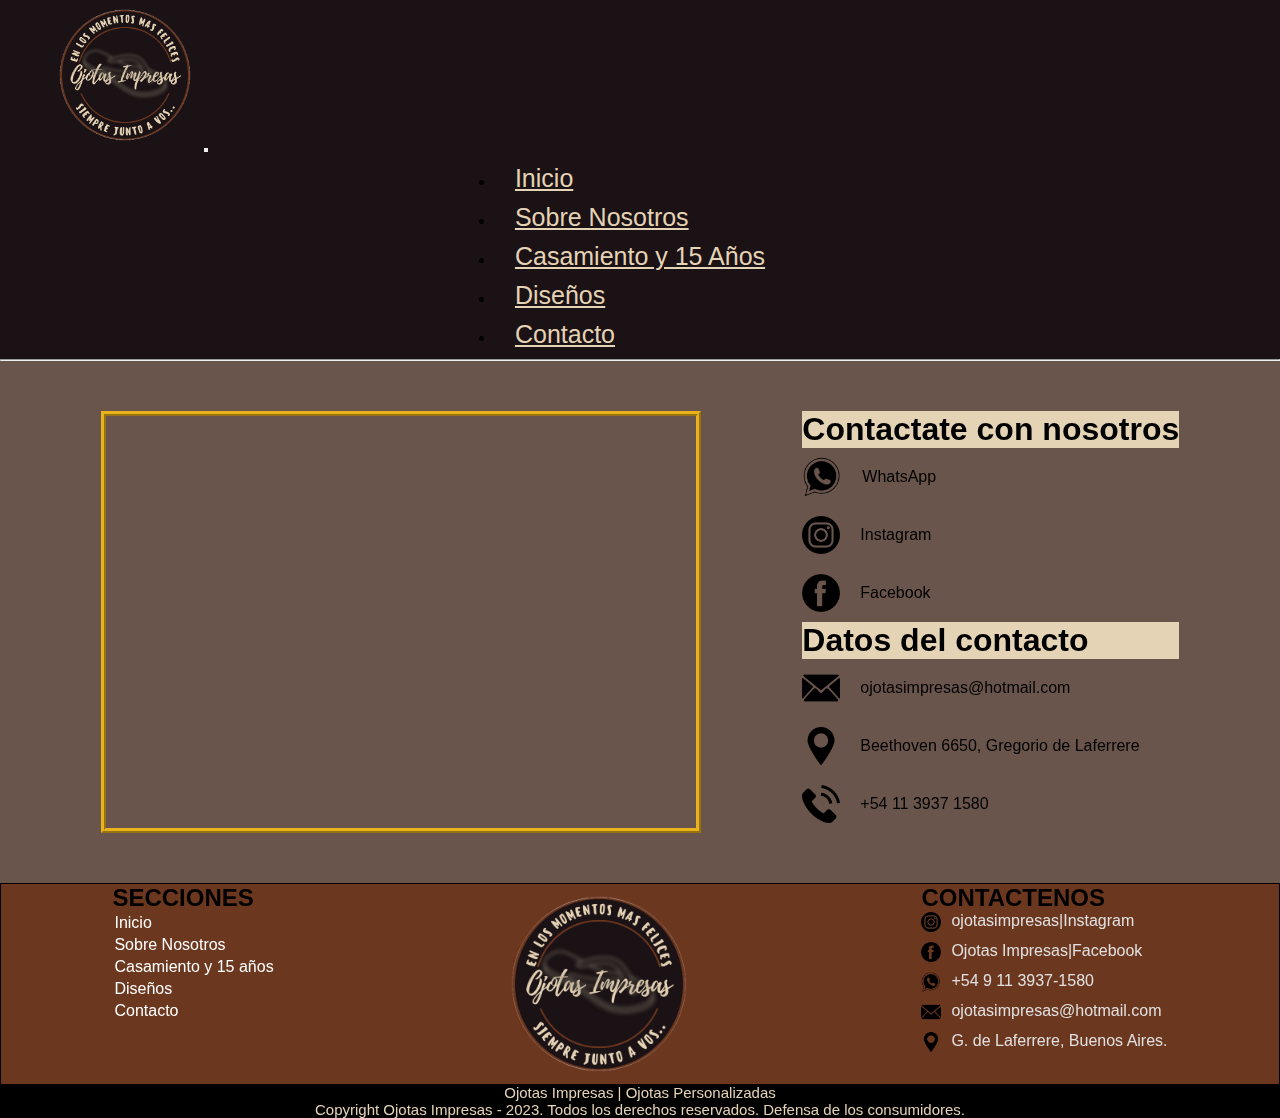
<file: contacto.html>
<!doctype html>
<html lang="en">

<head>
    <meta charset="utf-8">
    <meta name="viewport" content="width=device-width, initial-scale=1">
    <title>Ojotas Impresas</title>
    <link rel="stylesheet" href="style.css">
    <link href="https://cdn.jsdelivr.net/npm/bootstrap@5.2.3/dist/css/bootstrap.min.css" rel="stylesheet"
        integrity="sha384-rbsA2VBKQhggwzxH7pPCaAqO46MgnOM80zW1RWuH61DGLwZJEdK2Kadq2F9CUG65" crossorigin="anonymous">
    <link rel="stylesheet" href="https://unpkg.com/aos@next/dist/aos.css" />
</head>

<body>
    <header>
        <nav class="navbar navbar-expand-lg navbar-light colorNav">
            <div class="container-fluid">
                <img class="logoMenu" src="images/miLogo.png" alt="" width="150px">
                <button class="navbar-toggler" type="button" data-bs-toggle="collapse" data-bs-target="#navbarNav"
                    aria-controls="navbarNav" aria-expanded="false" aria-label="Toggle navigation">
                    <span class="navbar-toggler-icon"></span>
                </button>
                <div class="collapse navbar-collapse menuu" id="navbarNav">
                    <ul class="navbar-nav">
                        <li class="nav-item">
                            <a class="nav-link active" aria-current="page" href="index.html">Inicio</a>
                        </li>
                        <li class="nav-item">
                            <a class="nav-link" href="sobreNosotros.html">Sobre Nosotros</a>
                        </li>
                        <li class="nav-item">
                            <a class="nav-link" href="casamientoInicio.html">Casamiento y 15 Años</a>
                        </li>
                        <li class="nav-item">
                            <a class="nav-link" href="diseños.html">Diseños</a>
                        </li>
                        <li class="nav-item">
                            <a class="nav-link" href="contacto.html">Contacto</a>
                        </li>
                    </ul>
                </div>
            </div>
        </nav>
        <hr class="separador">
    </header>

    <!-- menu mobile -->
    <div class="menuMobile">
        <nav class="navbar navbar-dark bg-dark">
            <div class="container-fluid">
                <img src="images/miLogo.png" alt="" width="80px">
                <button class="navbar-toggler" type="button" data-bs-toggle="offcanvas"
                    data-bs-target="#offcanvasDarkNavbar" aria-controls="offcanvasDarkNavbar">
                    <span class="navbar-toggler-icon"></span>
                </button>
                <div class="offcanvas offcanvas-end text-bg-dark" tabindex="-1" id="offcanvasDarkNavbar"
                    aria-labelledby="offcanvasDarkNavbarLabel">
                    <div class="offcanvas-header">
                        <h5 class="offcanvas-title" id="offcanvasDarkNavbarLabel">Ojotas Impresas</h5>
                        <button type="button" class="btn-close btn-close-white" data-bs-dismiss="offcanvas"
                            aria-label="Close"></button>
                    </div>
                    <div class="offcanvas-body">
                        <ul class="navbar-nav justify-content-end flex-grow-1 pe-3">
                            <li class="nav-item">
                                <a class="nav-link active" aria-current="page" href="index.html">Inicio</a>
                            </li>
                            <li class="nav-item">
                                <a class="nav-link" href="sobreNosotros.html">Sobre Nosotros</a>
                            </li>
                            <li class="nav-item dropdown">
                                <a class="nav-link dropdown-toggle" href="#" role="button" data-bs-toggle="dropdown"
                                    aria-expanded="false">
                                    Casamiento | 15 Años
                                </a>
                                <ul class="dropdown-menu dropdown-menu-dark">
                                    <li><a class="dropdown-item" href="casamiento.html#casamientos">Casamiento</a></li>
                                    <li><a class="dropdown-item" href="casamiento.html#quinceaños">15 Años</a></li>
                                    <li><a class="dropdown-item" href="casamiento.html#otros">Otros</a></li>
                                    <li>
                                        <hr class="dropdown-divider">
                                    </li>
                                </ul>
                            <li class="nav-item">
                                <a class="nav-link" href="diseños.html">Diseños</a>
                            </li>
                            <li class="nav-item">
                                <a class="nav-link" href="contacto.html">Contacto</a>
                            </li>
                            </li>
                        </ul>
                    </div>
                </div>
            </div>
        </nav>
    </div>

    <div class="contenedorContacto">

        <iframe
            src="https://www.google.com/maps/embed?pb=!1m18!1m12!1m3!1d3277.9677708614445!2d-58.58419958554679!3d-34.75640468042019!2m3!1f0!2f0!3f0!3m2!1i1024!2i768!4f13.1!3m3!1m2!1s0x95bcc50a3a65c667%3A0x13836c026890f54c!2sLuis%20Van%20Beethoven%206650%2C%20B1757AGT%20Gregorio%20de%20Laferrere%2C%20Provincia%20de%20Buenos%20Aires!5e0!3m2!1ses-419!2sar!4v1621373891419!5m2!1ses-419!2sar"
            width="50%" style="border:5px ridge #eab21b;" allowfullscreen="" loading="lazy">
        </iframe>

        <div>
            <h1 class="tittleContacto">Contactate con nosotros</h1>
            <section>
                <a class="aNada" href="https://wa.me/+5491139371580">
                    <img src="images/icono-whatsapp.png" alt="" width="40px">
                    <p style="margin: 20px;">WhatsApp</p>
                </a>
                <a class="aNada" href="https://www.instagram.com/ojotasimpresas/?hl=es-la">
                    <img src="images/icono-instagram.png" alt="" width="38px">
                    <p style="margin: 20px;">Instagram</p>
                </a>
                <a class="aNada" href="https://www.facebook.com/ojotasimpresas">
                    <img src="images/icono-facebook.png" alt="" width="38px">
                    <p style="margin: 20px;">Facebook</p>
                </a>
            </section>

            <h1 class="tittleContacto">Datos del contacto</h1>

            <section class="contenedorDatos">
                <img src="images/sobre-de-correo-electronico.png" alt="" width="38px">
                <p style="margin: 20px;">ojotasimpresas@hotmail.com</p>
            </section>
            <section class="contenedorDatos">
                <img src="images/marcador-de-posicion.png" alt="" width="38px">
                <p style="margin: 20px;">Beethoven 6650, Gregorio de Laferrere</p>
            </section>
            <section class="contenedorDatos">
                <img src="images/telefono.png" alt="" width="38px">
                <p style="margin: 20px;">+54 11 3937 1580</p>
            </section>
        </div>
    </div>

    <footer class="footer">

        <div class="sections">
            <h2 class="letraFooter" style="color: black; font-weight: 600;">SECCIONES</h2>
            <a class="aFooter" href="index.html">Inicio</a>
            <a class="aFooter" href="sobreNosotros.html">Sobre Nosotros</a>
            <a class="aFooter" href="casamientoInicio.html">Casamiento y 15 años</a>
            <a class="aFooter" href="diseños.html">Diseños</a>
            <a class="aFooter" href="contacto.html">Contacto</a>
        </div>

        <div class="metodosPago">

            <img src="images/miLogo.png" alt="" width="200px">

        </div>

        <div class="contactanos">
            <h2 class="letraFooter" style="color: black; font-weight: 600;">CONTACTENOS</h2>
            <div class="containerContactanos">
                <img src="images/icono-instagram.png" alt="" width="20px">
                ojotasimpresas|Instagram
            </div>

            <div class="containerContactanos">
                <img src="images/icono-facebook.png" alt="" width="20px">
                Ojotas Impresas|Facebook
            </div>

            <div class="containerContactanos">
                <img src="images/icono-whatsapp.png" alt="" width="20px">
                +54 9 11 3937-1580
            </div>

            <div class="containerContactanos">
                <img src="images/sobre-de-correo-electronico.png" alt="" width="20px">
                ojotasimpresas@hotmail.com
            </div>

            <div class="containerContactanos">
                <img src="images/marcador-de-posicion.png" alt="" width="20px">
                G. de Laferrere, Buenos Aires.
            </div>
        </div>



    </footer>
    <div class="derechos">
        <p class="textDerechos">Ojotas Impresas | Ojotas Personalizadas</p>
        <p class="textDerechos">Copyright Ojotas Impresas - 2023. Todos los derechos reservados. Defensa de los
            consumidores.</p>
    </div>
</body>

<script src="https://unpkg.com/aos@next/dist/aos.js"></script>
<script src="https://unpkg.com/aos@next/dist/aos.js"></script>
<script>
    AOS.init();
</script>
<script src="https://cdn.jsdelivr.net/npm/bootstrap@5.2.3/dist/js/bootstrap.bundle.min.js"
    integrity="sha384-kenU1KFdBIe4zVF0s0G1M5b4hcpxyD9F7jL+jjXkk+Q2h455rYXK/7HAuoJl+0I4"
    crossorigin="anonymous"></script>

</html>
</file>
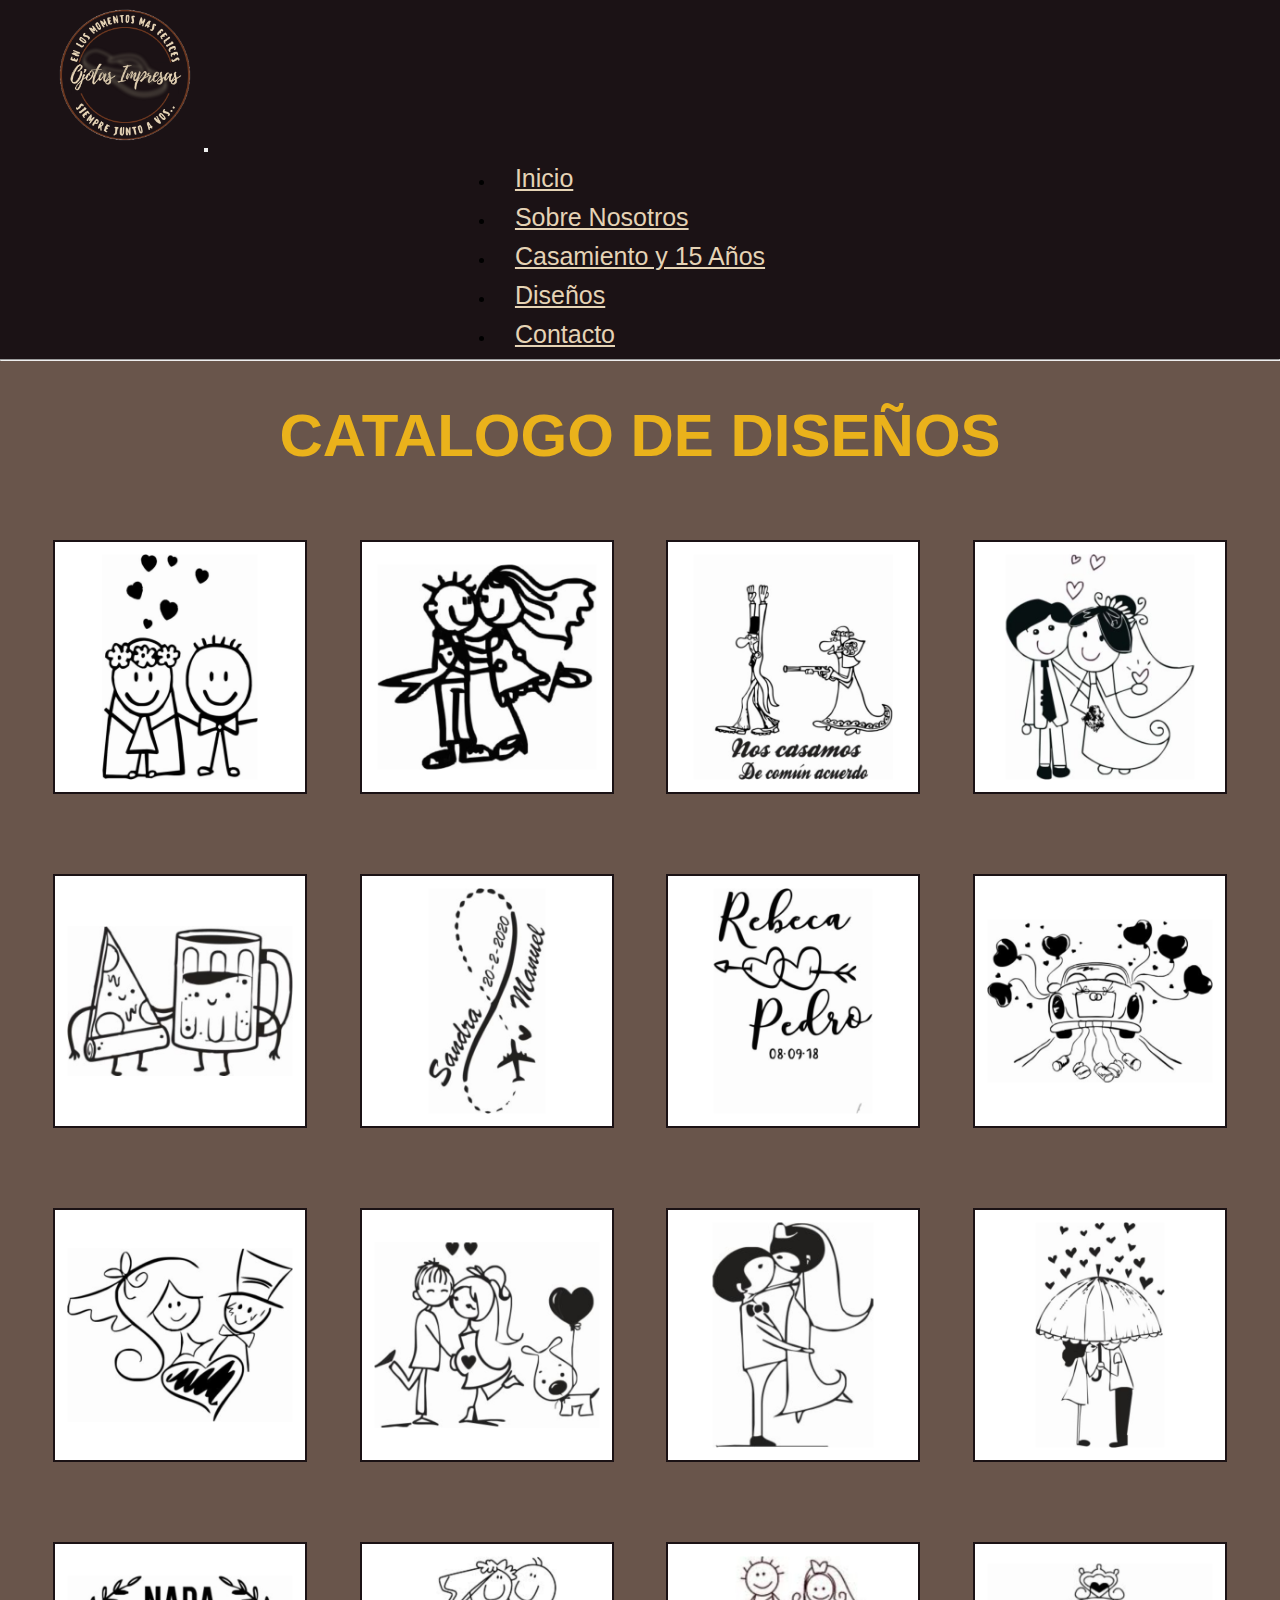
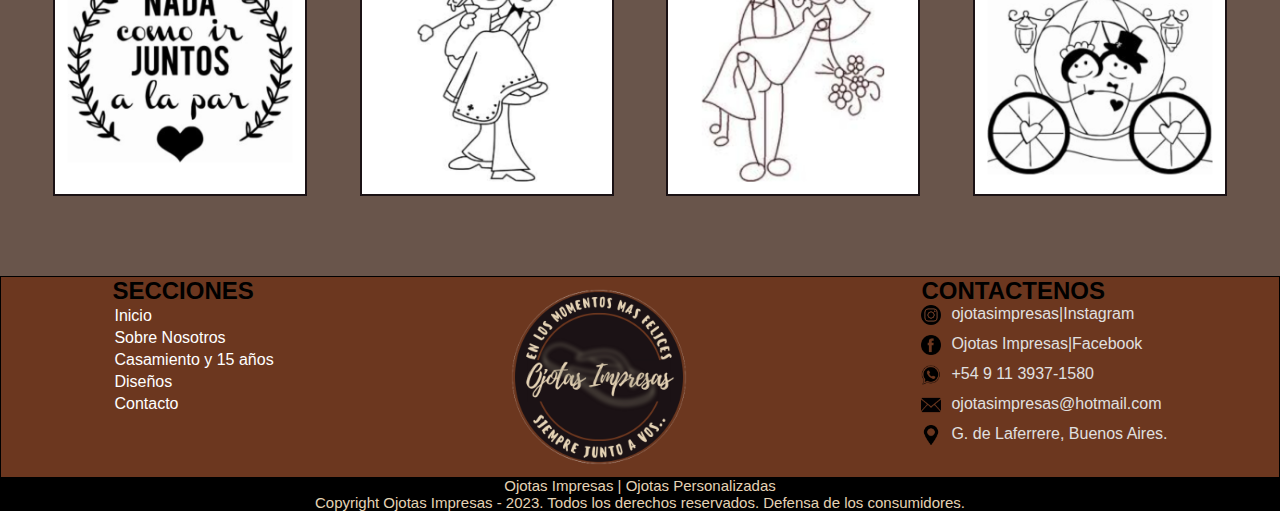
<file: diseños.html>
<!doctype html>
<html lang="en">

<head>
  <meta charset="utf-8">
  <meta name="viewport" content="width=device-width, initial-scale=1">
  <title>Ojotas Impresas</title>
  <link rel="stylesheet" href="style.css">
  <link href="https://cdn.jsdelivr.net/npm/bootstrap@5.2.3/dist/css/bootstrap.min.css" rel="stylesheet"
    integrity="sha384-rbsA2VBKQhggwzxH7pPCaAqO46MgnOM80zW1RWuH61DGLwZJEdK2Kadq2F9CUG65" crossorigin="anonymous">
  <link rel="stylesheet" href="https://unpkg.com/aos@next/dist/aos.css" />
</head>

<body>
  <header>
    <nav class="navbar navbar-expand-lg navbar-light colorNav">
      <div class="container-fluid">
        <img class="logoMenu" src="images/miLogo.png" alt="" width="150px">
        <button class="navbar-toggler" type="button" data-bs-toggle="collapse" data-bs-target="#navbarNav"
          aria-controls="navbarNav" aria-expanded="false" aria-label="Toggle navigation">
          <span class="navbar-toggler-icon"></span>
        </button>
        <div class="collapse navbar-collapse menuu" id="navbarNav">
          <ul class="navbar-nav">
            <li class="nav-item">
              <a class="nav-link active" aria-current="page" href="index.html">Inicio</a>
            </li>
            <li class="nav-item">
              <a class="nav-link" href="sobreNosotros.html">Sobre Nosotros</a>
            </li>
            <li class="nav-item">
              <a class="nav-link" href="casamientoInicio.html">Casamiento y 15 Años</a>
            </li>
            <li class="nav-item">
              <a class="nav-link" href="diseños.html">Diseños</a>
            </li>
            <li class="nav-item">
              <a class="nav-link" href="contacto.html">Contacto</a>
            </li>
          </ul>
        </div>
      </div>
    </nav>
    <hr class="separador">
  </header>

  <!-- menu mobile -->
  <div class="menuMobile">
    <nav class="navbar navbar-dark bg-dark">
      <div class="container-fluid">
        <img src="images/miLogo.png" alt="" width="80px">
        <button class="navbar-toggler" type="button" data-bs-toggle="offcanvas" data-bs-target="#offcanvasDarkNavbar"
          aria-controls="offcanvasDarkNavbar">
          <span class="navbar-toggler-icon"></span>
        </button>
        <div class="offcanvas offcanvas-end text-bg-dark" tabindex="-1" id="offcanvasDarkNavbar"
          aria-labelledby="offcanvasDarkNavbarLabel">
          <div class="offcanvas-header">
            <h5 class="offcanvas-title" id="offcanvasDarkNavbarLabel">Ojotas Impresas</h5>
            <button type="button" class="btn-close btn-close-white" data-bs-dismiss="offcanvas"
              aria-label="Close"></button>
          </div>
          <div class="offcanvas-body">
            <ul class="navbar-nav justify-content-end flex-grow-1 pe-3">
              <li class="nav-item">
                <a class="nav-link active" aria-current="page" href="index.html">Inicio</a>
              </li>
              <li class="nav-item">
                <a class="nav-link" href="sobreNosotros.html">Sobre Nosotros</a>
              </li>
              <li class="nav-item dropdown">
                <a class="nav-link dropdown-toggle" href="#" role="button" data-bs-toggle="dropdown"
                  aria-expanded="false">
                  Casamiento | 15 Años
                </a>
                <ul class="dropdown-menu dropdown-menu-dark">
                  <li><a class="dropdown-item" href="casamiento.html#casamientos">Casamiento</a></li>
                  <li><a class="dropdown-item" href="casamiento.html#quinceaños">15 Años</a></li>
                  <li><a class="dropdown-item" href="casamiento.html#otros">Otros</a></li>
                  <li>
                    <hr class="dropdown-divider">
                  </li>
                </ul>
              <li class="nav-item">
                <a class="nav-link" href="diseños.html">Diseños</a>
              </li>
              <li class="nav-item">
                <a class="nav-link" href="contacto.html">Contacto</a>
              </li>
              </li>
            </ul>
          </div>
        </div>
      </div>
    </nav>
  </div>

  <h1 class="tittleProductos">CATALOGO DE DISEÑOS</h1>
  <div>
    <div class="containerCasamiento">
      <img class="imgBorder" src="images/diseño1.jpg" alt="" width="250px">
      <img class="imgBorder" src="images/diseño2.jpg" alt="" width="250px">
      <img class="imgBorder" src="images/diseño3.jpg" alt="" width="250px">
      <img class="imgBorder" src="images/diseño4.jpg" alt="" width="250px">
    </div>
    <div class="containerCasamiento">
      <img class="imgBorder" src="images/diseño5.jpg" alt="" width="250px">
      <img class="imgBorder" src="images/diseño6.jpg" alt="" width="250px">
      <img class="imgBorder" src="images/diseño7.jpg" alt="" width="250px">
      <img class="imgBorder" src="images/diseño8.jpg" alt="" width="250px">
    </div>
    <div class="containerCasamiento">
      <img class="imgBorder" src="images/diseño9.jpg" alt="" width="250px">
      <img class="imgBorder" src="images/diseño10.jpg" alt="" width="250px">
      <img class="imgBorder" src="images/diseño11.jpg" alt="" width="250px">
      <img class="imgBorder" src="images/diseño12.jpg" alt="" width="250px">
    </div>
    <div class="containerCasamiento">
      <img class="imgBorder" src="images/diseño13.jpg" alt="" width="250px">
      <img class="imgBorder" src="images/diseño14.jpg" alt="" width="250px">
      <img class="imgBorder" src="images/diseño15.jpg" alt="" width="250px">
      <img class="imgBorder" src="images/diseño16.jpg" alt="" width="250px">
    </div>
  </div>

  <footer class="footer">

    <div class="sections">
      <h2 class="letraFooter" style="color: black; font-weight: 600;">SECCIONES</h2>
      <a class="aFooter" href="index.html">Inicio</a>
      <a class="aFooter" href="sobreNosotros.html">Sobre Nosotros</a>
      <a class="aFooter" href="casamientoInicio.html">Casamiento y 15 años</a>
      <a class="aFooter" href="diseños.html">Diseños</a>
      <a class="aFooter" href="contacto.html">Contacto</a>
    </div>

    <div class="metodosPago">

      <img src="images/miLogo.png" alt="" width="200px">

    </div>

    <div class="contactanos">
      <h2 class="letraFooter" style="color: black; font-weight: 600;">CONTACTENOS</h2>
      <div class="containerContactanos">
        <img src="images/icono-instagram.png" alt="" width="20px">
        ojotasimpresas|Instagram
      </div>

      <div class="containerContactanos">
        <img src="images/icono-facebook.png" alt="" width="20px">
        Ojotas Impresas|Facebook
      </div>

      <div class="containerContactanos">
        <img src="images/icono-whatsapp.png" alt="" width="20px">
        +54 9 11 3937-1580
      </div>

      <div class="containerContactanos">
        <img src="images/sobre-de-correo-electronico.png" alt="" width="20px">
        ojotasimpresas@hotmail.com
      </div>

      <div class="containerContactanos">
        <img src="images/marcador-de-posicion.png" alt="" width="20px">
        G. de Laferrere, Buenos Aires.
      </div>
    </div>



  </footer>
  <div class="derechos">
    <p class="textDerechos">Ojotas Impresas | Ojotas Personalizadas</p>
    <p class="textDerechos">Copyright Ojotas Impresas - 2023. Todos los derechos reservados. Defensa de los
      consumidores.</p>
  </div>
</body>

<script src="https://unpkg.com/aos@next/dist/aos.js"></script>
<script src="https://unpkg.com/aos@next/dist/aos.js"></script>
<script>
  AOS.init();
</script>
<script src="https://cdn.jsdelivr.net/npm/bootstrap@5.2.3/dist/js/bootstrap.bundle.min.js"
  integrity="sha384-kenU1KFdBIe4zVF0s0G1M5b4hcpxyD9F7jL+jjXkk+Q2h455rYXK/7HAuoJl+0I4" crossorigin="anonymous"></script>

</html>
</file>
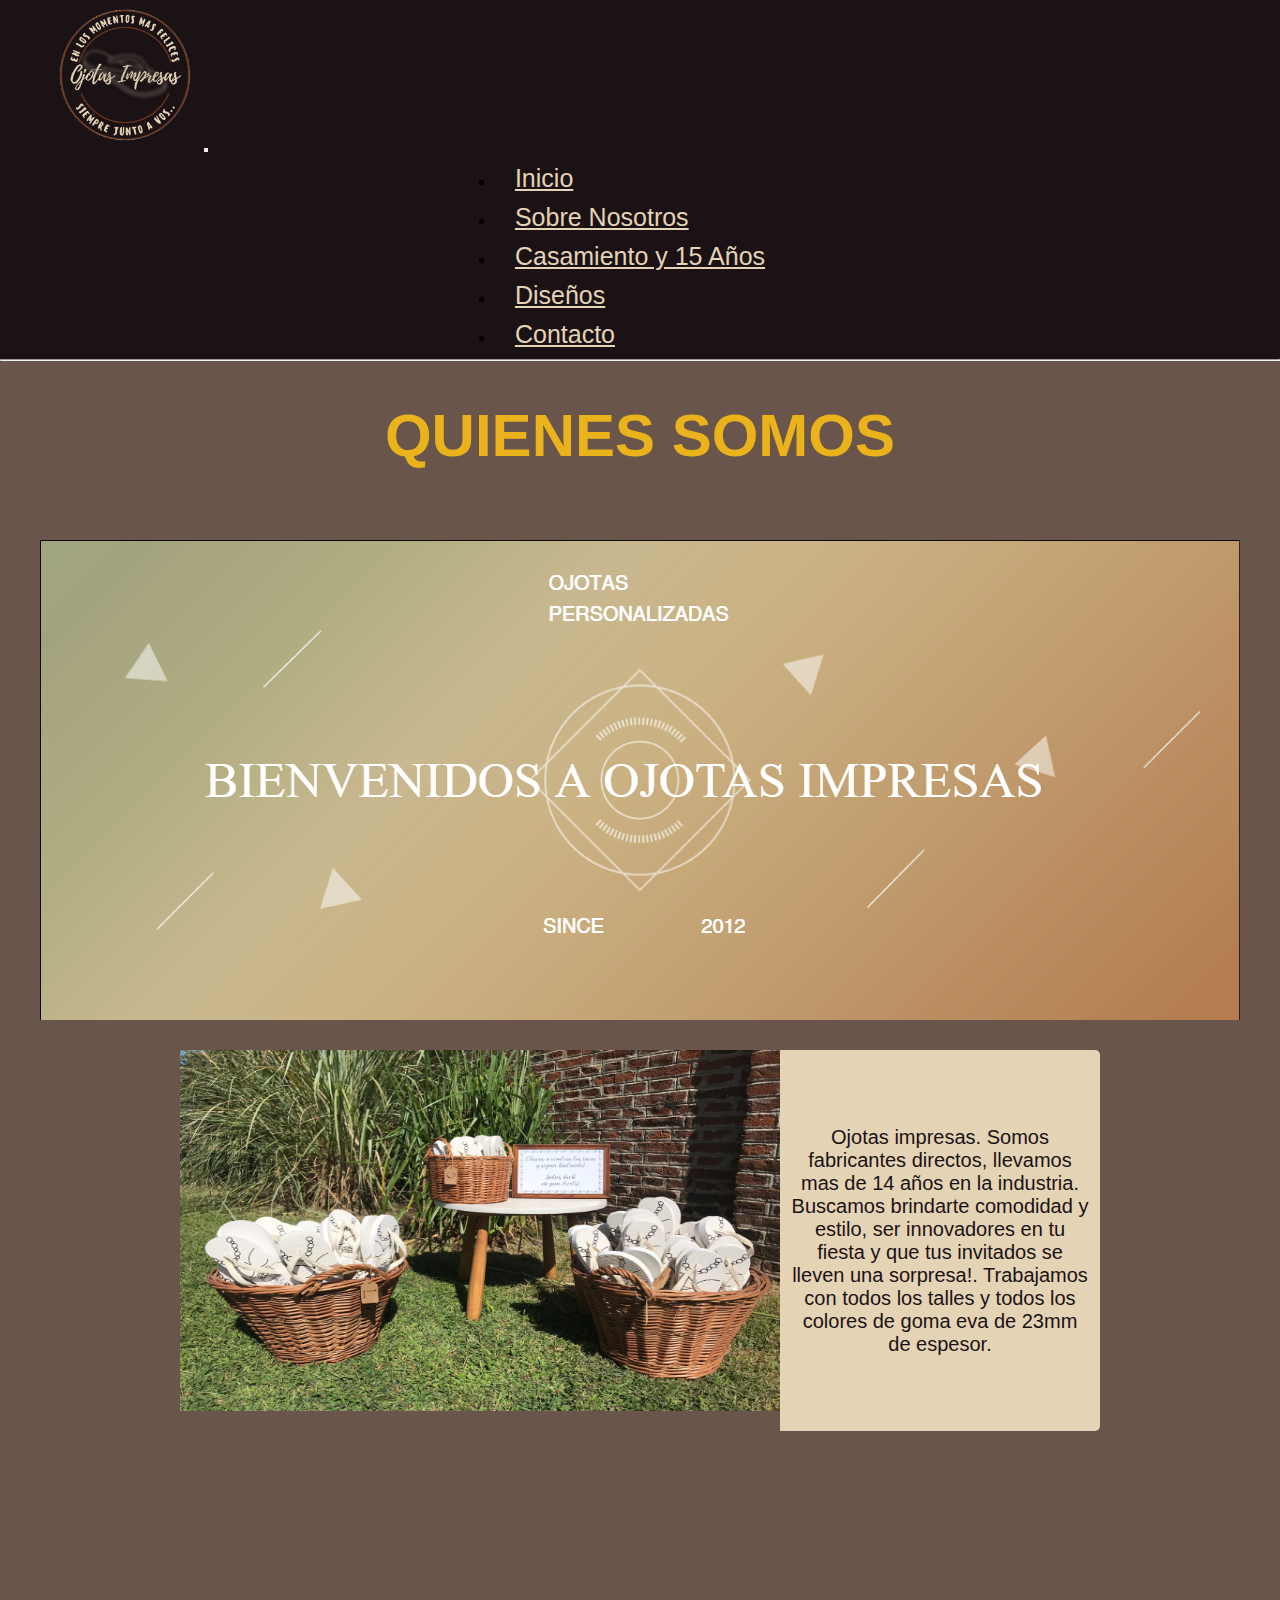
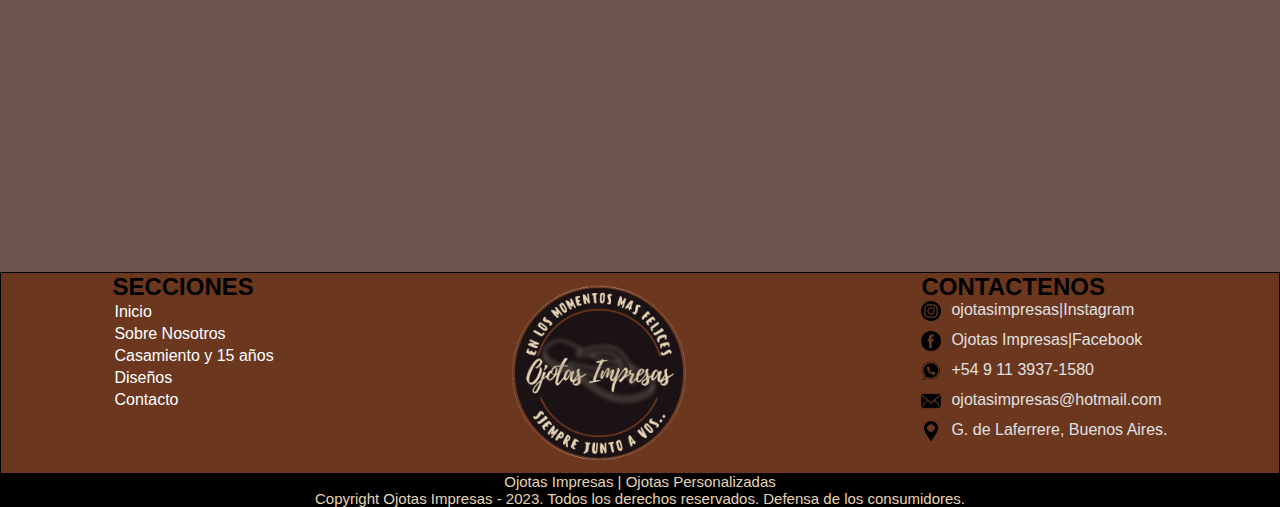
<file: sobreNosotros.html>
<!doctype html>
<html lang="en">

<head>
    <meta charset="utf-8">
    <meta name="viewport" content="width=device-width, initial-scale=1">
    <title>Ojotas Impresas</title>
    <link rel="stylesheet" href="style.css">
    <link href="https://cdn.jsdelivr.net/npm/bootstrap@5.2.3/dist/css/bootstrap.min.css" rel="stylesheet"
        integrity="sha384-rbsA2VBKQhggwzxH7pPCaAqO46MgnOM80zW1RWuH61DGLwZJEdK2Kadq2F9CUG65" crossorigin="anonymous">
    <link rel="stylesheet" href="https://unpkg.com/aos@next/dist/aos.css" />
</head>

<body>
    <header>
        <nav class="navbar navbar-expand-lg navbar-light colorNav">
            <div class="container-fluid">
                <img class="logoMenu" src="images/miLogo.png" alt="" width="150px">
                <button class="navbar-toggler" type="button" data-bs-toggle="collapse" data-bs-target="#navbarNav"
                    aria-controls="navbarNav" aria-expanded="false" aria-label="Toggle navigation">
                    <span class="navbar-toggler-icon"></span>
                </button>
                <div class="collapse navbar-collapse menuu" id="navbarNav">
                    <ul class="navbar-nav">
                        <li class="nav-item">
                            <a class="nav-link active" aria-current="page" href="index.html">Inicio</a>
                        </li>
                        <li class="nav-item">
                            <a class="nav-link" href="sobreNosotros.html">Sobre Nosotros</a>
                        </li>
                        <li class="nav-item">
                            <a class="nav-link" href="casamientoInicio.html">Casamiento y 15 Años</a>
                        </li>
                        <li class="nav-item">
                            <a class="nav-link" href="diseños.html">Diseños</a>
                        </li>
                        <li class="nav-item">
                            <a class="nav-link" href="contacto.html">Contacto</a>
                        </li>
                    </ul>
                </div>
            </div>
        </nav>
        <hr class="separador">
    </header>

    <!-- menu mobile -->
    <div class="menuMobile">
        <nav class="navbar navbar-dark bg-dark">
            <div class="container-fluid">
                <img src="images/miLogo.png" alt="" width="80px">
                <button class="navbar-toggler" type="button" data-bs-toggle="offcanvas"
                    data-bs-target="#offcanvasDarkNavbar" aria-controls="offcanvasDarkNavbar">
                    <span class="navbar-toggler-icon"></span>
                </button>
                <div class="offcanvas offcanvas-end text-bg-dark" tabindex="-1" id="offcanvasDarkNavbar"
                    aria-labelledby="offcanvasDarkNavbarLabel">
                    <div class="offcanvas-header">
                        <h5 class="offcanvas-title" id="offcanvasDarkNavbarLabel">Ojotas Impresas</h5>
                        <button type="button" class="btn-close btn-close-white" data-bs-dismiss="offcanvas"
                            aria-label="Close"></button>
                    </div>
                    <div class="offcanvas-body">
                        <ul class="navbar-nav justify-content-end flex-grow-1 pe-3">
                            <li class="nav-item">
                                <a class="nav-link active" aria-current="page" href="index.html">Inicio</a>
                            </li>
                            <li class="nav-item">
                                <a class="nav-link" href="sobreNosotros.html">Sobre Nosotros</a>
                            </li>
                            <li class="nav-item dropdown">
                                <a class="nav-link dropdown-toggle" href="#" role="button" data-bs-toggle="dropdown"
                                    aria-expanded="false">
                                    Casamiento | 15 Años
                                </a>
                                <ul class="dropdown-menu dropdown-menu-dark">
                                    <li><a class="dropdown-item" href="casamiento.html#casamientos">Casamiento</a></li>
                                    <li><a class="dropdown-item" href="casamiento.html#quinceaños">15 Años</a></li>
                                    <li><a class="dropdown-item" href="casamiento.html#otros">Otros</a></li>
                                    <li>
                                        <hr class="dropdown-divider">
                                    </li>
                                </ul>
                            <li class="nav-item">
                                <a class="nav-link" href="diseños.html">Diseños</a>
                            </li>
                            <li class="nav-item">
                                <a class="nav-link" href="contacto.html">Contacto</a>
                            </li>
                            </li>
                        </ul>
                    </div>
                </div>
            </div>
        </nav>
    </div>

    <h2 class="tittleProductos">QUIENES SOMOS</h2>
    <div class="banner">
        <img src="images/banner.jpg" alt="">
    </div>

    <section class="containerOjotasImpresas" data-aos="slide-right" data-aos-delay="200">
        <img src="images/c2424774-fa7d-4a3d-b44e-59cf2cffa028.jpg" alt="" width="600" height="361">
        <div class="ojotasImpresas">
            <p class="textQuienesSomos">Ojotas impresas. Somos fabricantes directos, llevamos mas de 14 años en la
                industria. Buscamos brindarte comodidad y estilo, ser innovadores en tu fiesta y que tus invitados se
                lleven una sorpresa!. Trabajamos con todos los talles y todos los colores de goma eva de 23mm de
                espesor.

            </p>
        </div>
    </section>

    <div>

        <section class="containerOjotasImpresas" data-aos="slide-left" data-aos-delay="200">
            <div class="ojotasImpresas1">
                <p class="textQuienesSomos" style="color: #1b1215;">
                    El logo de tu empresa, ciudad, club de fultbol o provincia estampado en ojotas.
                    Ideales para cumpleaños de 15, casamientos, bautismos, comuniones, fiestas de egresados, hoteles,
                    spa,
                    empresas, etc.
                    Variedad de colores y diseños a eleccion.
                    Una buena forma de ser original.
                </p>
            </div>
            <img src="images/card3.jpg" alt="" height="361">
        </section>
    </div>
    <!-- MOBILE -->
    <section class="containerOjotasImpresasMobile" data-aos="slide-left" data-aos-delay="200">
        <img src="images/card3.jpg" alt="" height="361">
        <div class="ojotasImpresas1">
            <p class="textQuienesSomos" style="color: #1b1215;">
                El logo de tu empresa, ciudad, club de fultbol o provincia estampado en ojotas.
                Ideales para cumpleaños de 15, casamientos, bautismos, comuniones, fiestas de egresados, hoteles, spa,
                empresas, etc.
                Variedad de colores y diseños a eleccion.
                Una buena forma de ser original.
            </p>
        </div>
    </section>

    </div>

    <footer class="footer">

        <div class="sections">
            <h2 class="letraFooter" style="color: black; font-weight: 600;">SECCIONES</h2>
            <a class="aFooter" href="index.html">Inicio</a>
            <a class="aFooter" href="sobreNosotros.html">Sobre Nosotros</a>
            <a class="aFooter" href="casamientoInicio.html">Casamiento y 15 años</a>
            <a class="aFooter" href="diseños.html">Diseños</a>
            <a class="aFooter" href="contacto.html">Contacto</a>
        </div>

        <div class="metodosPago">

            <img src="images/miLogo.png" alt="" width="200px">

        </div>

        <div class="contactanos">
            <h2 class="letraFooter" style="color: black; font-weight: 600;">CONTACTENOS</h2>
            <div class="containerContactanos">
                <img src="images/icono-instagram.png" alt="" width="20px">
                ojotasimpresas|Instagram
            </div>

            <div class="containerContactanos">
                <img src="images/icono-facebook.png" alt="" width="20px">
                Ojotas Impresas|Facebook
            </div>

            <div class="containerContactanos">
                <img src="images/icono-whatsapp.png" alt="" width="20px">
                +54 9 11 3937-1580
            </div>

            <div class="containerContactanos">
                <img src="images/sobre-de-correo-electronico.png" alt="" width="20px">
                ojotasimpresas@hotmail.com
            </div>

            <div class="containerContactanos">
                <img src="images/marcador-de-posicion.png" alt="" width="20px">
                G. de Laferrere, Buenos Aires.
            </div>
        </div>



    </footer>
    <div class="derechos">
        <p class="textDerechos">Ojotas Impresas | Ojotas Personalizadas</p>
        <p class="textDerechos">Copyright Ojotas Impresas - 2023. Todos los derechos reservados. Defensa de los
            consumidores.</p>
    </div>
</body>

<script src="https://unpkg.com/aos@next/dist/aos.js"></script>
<script src="https://unpkg.com/aos@next/dist/aos.js"></script>
<script>
    AOS.init();
</script>
<script src="https://cdn.jsdelivr.net/npm/bootstrap@5.2.3/dist/js/bootstrap.bundle.min.js"
    integrity="sha384-kenU1KFdBIe4zVF0s0G1M5b4hcpxyD9F7jL+jjXkk+Q2h455rYXK/7HAuoJl+0I4"
    crossorigin="anonymous"></script>

</html>
</file>
<file: style.css>
* {
    font-family: 'Poppins', sans-serif !important;
    padding: 0px;
    margin: 0px;
}

body {
    background-color: #69554b !important;
}

.menuu {
    display: flex;
    justify-content: space-evenly;
}

.nav-item {
    margin: 10px;
}

.nav-link {
    font-size: 25px;
    margin: 20px;
}


.carrousel {
    margin-top: 50px;
    margin-bottom: 120px;
    display: flex;
    justify-content: space-around;
    align-items: center;
}

.separador {
    margin: 0px;
    color: black;
}

.colorNav {
    background-color: #1b1215;
}

nav a {
    color: #e5d3b5 !important;
}

.logoMenu {
    margin-left: 50px;
}

.containerFotoMenu {
    display: flex;
    flex-direction: column;
}

.tittleProductos {
    font-family: 'Segoe UI', Tahoma, Geneva, Verdana, sans-serif;
    font-weight: 700;
    color: #eab21b;
    text-align: center;
    padding-top: 40px;
    padding-bottom: 70px;
    font-size: 60px;
}


.cardProducto {
    background-color: #e5d3b5;
    width: 300px;
    height: 470px;
    display: flex;
    justify-content: center;
    align-items: center;
    flex-direction: column;
    border-radius: 10px;

}

div.cardProducto a {
    background-color: #69554b;
    padding: 15px;
    border-radius: 5px;
    text-decoration: none;
    list-style-type: none;
    color: #eab21b;
    font-size: 15px;
}

div.cardProducto a:hover {
    background-color: #443730;
}

.containerCards {
    display: flex;
    justify-content: space-around;
    background-color: #6c371f;
    align-items: center;
    height: 500px;
}

.contenedorNuevoProducto {
    background-color: #eab21b;
    height: 450px;
    display: flex;
    align-items: center;
    margin: 50px;
}

.containerNuevo {
    display: flex;
    justify-content: flex-start;
    align-items: center;
}

.textoProducto {
    margin: 50px;
    display: flex;
    justify-content: center;
    align-items: center;
    flex-direction: column;
    width: 800px;
}

.textoProducto p {
    text-align: center;
}

.tittleProductos2 {
    font-family: 'Segoe UI', Tahoma, Geneva, Verdana, sans-serif;
    font-weight: 900;
    color: #6c371f;
    text-align: center;
    font-size: 40px;
}

.botonConsultar {
    background-color: #69554b;
    padding: 15px;
    border-radius: 5px;
    text-decoration: none;
    list-style-type: none;
    color: #eab21b;
    font-size: 15px;
}

.botonConsultar:hover {
    background-color: #443730;
    color: #eab21b;
}

/* recomendaciones y opiniones */
.recomend {
    display: flex;
    flex-direction: column;
    justify-content: center;
    align-items: center;
    margin-top: 90px;
}

.recomend p {
    color: #eab21b;
    text-align: center;
}

.containerRecom {
    display: flex;
    flex-direction: column;
    align-items: center;
    margin-bottom: 90px;
}

.imgIzq {
    border-radius: 5px;
    margin: 30px;
}

.aproxima {
    color: gray;
    font-size: 13px;
    padding: 0px;
    margin: 0px;
}

.espacioCero p {
    padding: 0px;
    margin: 0px;
}

.contenedorNombre {
    display: flex;
    margin: 10px;
    justify-content: flex-start;
}


.logoFace {
    display: flex;
    position: absolute;
    left: 438px;
    top: 2310px;
}

.textRecom {
    margin-left: 15px;
    display: flex;
}

.tittleProductos1 {
    font-family: 'Segoe UI', Tahoma, Geneva, Verdana, sans-serif;
    font-weight: 700;
    color: #eab21b;
    text-align: center;
    padding-top: 40px;
    font-size: 60px;
}

/* footer */
.footer {
    background-color: #6c371f;
    color: rgb(224, 224, 224);
    display: flex;
    justify-content: space-around;
    border-left: 1px black solid;
    border-right: 1px black solid;
    border-top: 1px black solid;
}

.sections {
    display: flex;
    flex-direction: column;
}

.metodosPago {
    display: flex;
    flex-direction: column;
    text-align: center;
}

div.contactanos div img {
    margin-right: 10px;
    margin-bottom: 10px;
}

.aFooter {
    list-style: none;
    list-style-type: none;
    text-decoration: none;
    color: white;
    margin: 2px;
}

.aFooter:hover {
    list-style: none;
    list-style-type: none;
    text-decoration: none;
    background-color: #e5d3b5;
    border-radius: 5px;
    color: white;
}

.containerContactanos {
    display: flex;
}

.derechos {
    background-color: black;
    color: white;
    display: flex;
    justify-content: center;
    flex-direction: column;
    align-items: center;
}

.textDerechos {
    color: #e5d3b5;
    margin: 0px;
    padding: 0px;
    font-size: 15px;
    text-align: center;
}

.letraFooter {
    font-family: 'Segoe UI', Tahoma, Geneva, Verdana, sans-serif;
    font-weight: 700;
}

/* PROCEDIMIENTO PAGAR */


.contenedorPaso {
    width: 800px;
    height: auto;
    border-radius: 5px;
}

.contenedorRecomendacionesNazi {
    display: flex;
    flex-direction: column;
    justify-content: center;
    align-items: center;
}

.fondo1 {
    background-color: #1b1215;
}

.fondo2 {
    background-color: #714e3c;
}

.fondo3 {
    background-color: #e5d3b5;
}

.fondo4 {
    background-color: #eab21b;
}

.fondo5 {
    background-color: #6c371f;
}

.fondo6 {
    background-color: white;
}

.textPasos {
    font-family: 'Segoe UI', Tahoma, Geneva, Verdana, sans-serif;
    font-weight: 700;
    color: #e5d3b5;
    font-size: 20px;
    text-align: center;
    margin-top: 15px;
    margin: 10px;

}

.textPasos1 {
    margin-top: 15px;
    font-family: 'Segoe UI', Tahoma, Geneva, Verdana, sans-serif;
    font-weight: 700;
    color: #1b1215;
    font-size: 20px;
    text-align: center;
}

.hache1 {
    font-family: 'Gill Sans', 'Gill Sans MT', Calibri, 'Trebuchet MS', sans-serif;
    color: #e5d3b5;
    font-weight: 800;
}

.textPasos2 {
    margin: 15px;
    font-family: 'Segoe UI', Tahoma, Geneva, Verdana, sans-serif;
    font-weight: 700;
    color: #e5d3b5;
    font-size: 20px;
}





.containerOjotasImpresas {
    display: flex;
    justify-content: center;
    padding-bottom: 30px;
}

.ojotasImpresas {
    width: 300px;
    height: 361px;
    background-color: #e5d3b5;
    text-align: center;
    padding: 10px;
    border-end-end-radius: 5px;
    border-start-end-radius: 5px;
    display: flex;
    align-items: center;
    justify-content: center;
}

.ojotasImpresas1 {
    width: 300px;
    height: 361px;
    background-color: #e5d3b5;
    text-align: center;
    padding: 10px;
    border-start-start-radius: 5px;
    border-end-start-radius: 5px;
    display: flex;
    align-items: center;
    justify-content: center;
}

.textQuienesSomos {
    font-size: 20px;
    color: #1b1215;
}

.banner {
    display: flex;
    justify-content: center;
    align-items: center;
    margin-bottom: 30px;
}

/* CASAMIENTO*/

.flechaArriba {
    display: flex;
    justify-content: center;
    align-items: center;
    flex-direction: column;
    margin-bottom: 50px;
}

.tittleProductos10 {
    font-family: 'Segoe UI', Tahoma, Geneva, Verdana, sans-serif;
    font-weight: 700;
    color: #eab21b;
    text-align: center;
    padding-top: 40px;
    font-size: 60px;
}

.containerCasamiento {
    display: flex;
    justify-content: space-evenly;
    margin-bottom: 80px;
}

/* carrusel */
.carrusel {
    margin: 100px;
}

.imgBorder {
    border: 2px solid #1b1215;
    transition: all 2s;
}

.imgBorder:hover {
    transform: scale(1.3);
}

.colorNavDiseños {
    background-color: #e5d3b5 !important;
}

.colorLetraDiseños {
    color: #1b1215 !important;
}

.colorLetraDiseños:hover {
    color: #eab21b !important;
}

.keke {
    margin-top: 18px;
}

.contenedorNavDiseños {
    display: flex;
    justify-content: center;
    align-items: center;
    background-color: #eab21b;
}

.aMenu {
    list-style-type: none;
    text-decoration: none;
    color: #1b1215;
    font-size: 15px;
    font-family: 'Franklin Gothic Medium', 'Arial Narrow', Arial, sans-serif;
    margin: 15px;
}

.divMenu {
    display: flex;
    justify-content: center;
    align-items: center;
    background-color: #eab21b;
}

/* CONTACTO */

.contenedorContacto {
    display: flex;
    justify-content: space-around;
    margin: 50px;
}

.aNada {
    text-decoration: none;
    list-style: none;
    color: black;
    display: flex;
    align-items: center;
}

.aNada:hover {
    color: #e5d3b5;
}

.contenedorDatos {
    display: flex;
    align-items: center;
}

.tittleContacto {
    background-color: #e5d3b5;
}

/* QUERYS */
/* MENU */
@media only screen and (min-width:300px) and (max-width:960px) {
    header {
        display: none;
    }
}

@media only screen and (min-width:961px) {
    .menuMobile {
        display: none;
    }
    .carrouselMobile {
        display: none;
    }
}

@media only screen and (min-width:300px) and (max-width:960px) {
    /* FOTOS INICIO */
    .carrousel {
        display: none;
    }

    .carrouselMobile {
        display: flex;
        justify-content: center;
        align-items: center;
        flex-direction: column;
    }
    .foto1 {
        margin-top: 30px;
        margin-bottom: 10px;
    }

    .foto2 {
        margin-bottom: 10px;
    }
    /*CARRUSEL  */
    .carrusel {
        margin: 5px;
        margin-top: 30px;
    }

    .contenedorNuevoProducto {
        display: none;
    }

    .tittleNewProduct  {
        display: none;
    }

    /* PROCEDIMIENTOS */
    .tittleProductos1 {
        font-size: 35px !important;
    }

    .contenedorPaso {
        width: 90%;
    }

    /* RECOMENDACIONES */
    .imgIzq {
        width: 95%;
    }

    /* footer */
    .footer {
        display: none;
    }
}

/* SOBRE NOSOTROS */

@media only screen and (min-width:300px) and (max-width:960px) {
    h2.tittleProductos {
        font-size: 40px;
    }
    .banner img {
        width: 90%;
    }

    .containerOjotasImpresas {
        display: flex;
        flex-direction: column;
        justify-content: center;
        align-items: center;
        
    }
    .containerOjotasImpresas img {
        width: 90%;
    }
    .containerOjotasImpresasMobile {
        display: flex;
        flex-direction: column;
        justify-content: center;
        align-items: center;
        margin-bottom: 30px;
        
    }
    .containerOjotasImpresasMobile img {
        width: 90%;
    }

    .ojotasImpresas {
        width: 90%;
        border-start-end-radius: 5px;
        border-end-start-radius: 5px;
        border-start-end-radius: 0px;
        height: 100%;
    }
    section.containerOjotasImpresasMobile div.ojotasImpresas1 {
        width: 90%;
        border-start-start-radius: 0px;
        border-end-end-radius: 5px;
        border-start-end-radius: 0px;
        border-end-start-radius: 5px;
        height: 100%;
    }

    div section.containerOjotasImpresas {
        display: none;
    }
}

@media only screen and (min-width:961px) {
    .containerOjotasImpresasMobile {
        display: none;
    }
}

/* CASAMIENTO Y 15 AÑOS */

@media only screen and (min-width:300px) and (max-width:960px) {
    .divMenu {
        display: none;
    }

    .imgBorder {
        margin: 10px;
        width: 90%;
    }
    .containerCasamiento {
        display: flex;
        flex-direction: column;
        justify-content: center;
        align-items: center;
        margin-bottom: 0px;
    }

    #casamientos {
        font-size: 50px;
    }
    
    .tittleProductos10 {
        font-family: 'Segoe UI', Tahoma, Geneva, Verdana, sans-serif;
        font-weight: 700;
        color: #eab21b;
        text-align: center;
        padding-top: 40px;
        font-size: 60px;
    }
}

/* CONTACTO */

@media only screen and (min-width:300px) and (max-width:960px) {
    .contenedorContacto {
        display: flex;
        flex-direction: column;
        margin: 10px;
    }

    .contenedorContacto iframe {
        width: 100%;
        height: 400px;
    }
}
</file>
